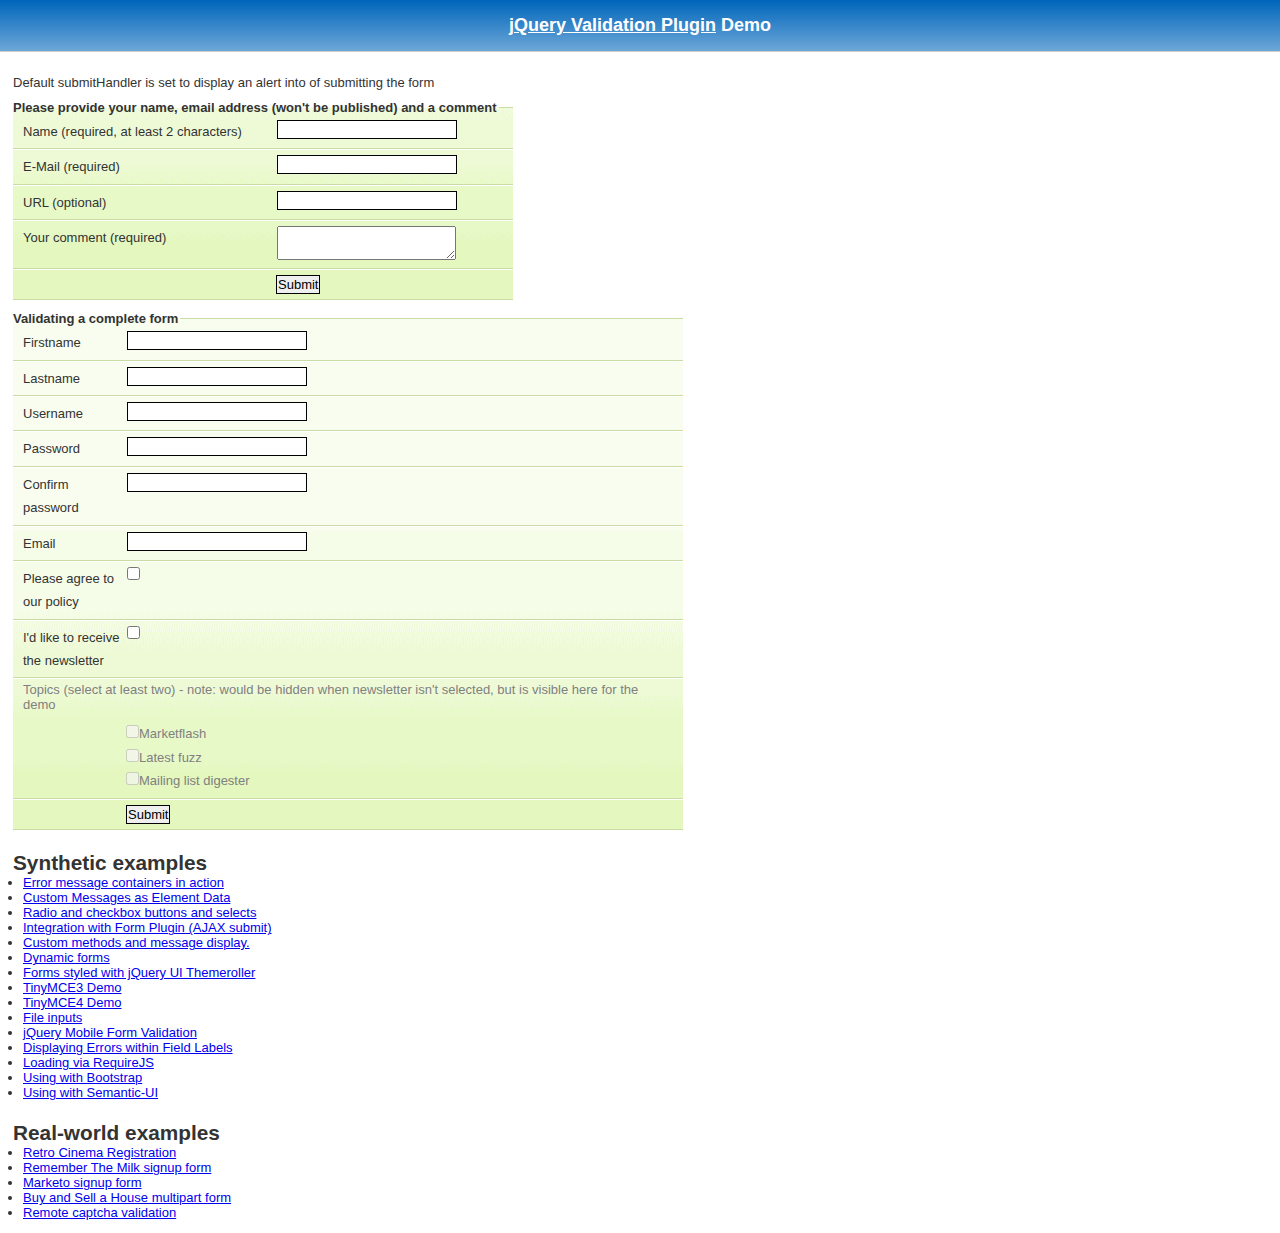
<file: jquery-validation/demo/index.html>
<!DOCTYPE html>
<html lang="en">
<head>
	<meta charset="utf-8">
	<title>jQuery validation plug-in - main demo</title>
	<link rel="stylesheet" href="css/screen.css">
	<script src="../lib/jquery.js"></script>
	<script src="../dist/jquery.validate.js"></script>
	<script>
	$.validator.setDefaults({
		submitHandler: function() {
			alert("submitted!");
		}
	});

	$().ready(function() {
		// validate the comment form when it is submitted
		$("#commentForm").validate();

		// validate signup form on keyup and submit
		$("#signupForm").validate({
			rules: {
				firstname: "required",
				lastname: "required",
				username: {
					required: true,
					minlength: 2
				},
				password: {
					required: true,
					minlength: 5
				},
				confirm_password: {
					required: true,
					minlength: 5,
					equalTo: "#password"
				},
				email: {
					required: true,
					email: true
				},
				topic: {
					required: "#newsletter:checked",
					minlength: 2
				},
				agree: "required"
			},
			messages: {
				firstname: "Please enter your firstname",
				lastname: "Please enter your lastname",
				username: {
					required: "Please enter a username",
					minlength: "Your username must consist of at least 2 characters"
				},
				password: {
					required: "Please provide a password",
					minlength: "Your password must be at least 5 characters long"
				},
				confirm_password: {
					required: "Please provide a password",
					minlength: "Your password must be at least 5 characters long",
					equalTo: "Please enter the same password as above"
				},
				email: "Please enter a valid email address",
				agree: "Please accept our policy",
				topic: "Please select at least 2 topics"
			}
		});

		// propose username by combining first- and lastname
		$("#username").focus(function() {
			var firstname = $("#firstname").val();
			var lastname = $("#lastname").val();
			if (firstname && lastname && !this.value) {
				this.value = firstname + "." + lastname;
			}
		});

		//code to hide topic selection, disable for demo
		var newsletter = $("#newsletter");
		// newsletter topics are optional, hide at first
		var inital = newsletter.is(":checked");
		var topics = $("#newsletter_topics")[inital ? "removeClass" : "addClass"]("gray");
		var topicInputs = topics.find("input").attr("disabled", !inital);
		// show when newsletter is checked
		newsletter.click(function() {
			topics[this.checked ? "removeClass" : "addClass"]("gray");
			topicInputs.attr("disabled", !this.checked);
		});
	});
	</script>
	<style>
	#commentForm {
		width: 500px;
	}
	#commentForm label {
		width: 250px;
	}
	#commentForm label.error, #commentForm input.submit {
		margin-left: 253px;
	}
	#signupForm {
		width: 670px;
	}
	#signupForm label.error {
		margin-left: 10px;
		width: auto;
		display: inline;
	}
	#newsletter_topics label.error {
		display: none;
		margin-left: 103px;
	}
	</style>
</head>
<body>
<h1 id="banner"><a href="https://jqueryvalidation.org/">jQuery Validation Plugin</a> Demo</h1>
<div id="main">
	<p>Default submitHandler is set to display an alert into of submitting the form</p>
	<form class="cmxform" id="commentForm" method="get" action="">
		<fieldset>
			<legend>Please provide your name, email address (won't be published) and a comment</legend>
			<p>
				<label for="cname">Name (required, at least 2 characters)</label>
				<input id="cname" name="name" minlength="2" type="text" required>
			</p>
			<p>
				<label for="cemail">E-Mail (required)</label>
				<input id="cemail" type="email" name="email" required>
			</p>
			<p>
				<label for="curl">URL (optional)</label>
				<input id="curl" type="url" name="url">
			</p>
			<p>
				<label for="ccomment">Your comment (required)</label>
				<textarea id="ccomment" name="comment" required></textarea>
			</p>
			<p>
				<input class="submit" type="submit" value="Submit">
			</p>
		</fieldset>
	</form>
	<form class="cmxform" id="signupForm" method="get" action="">
		<fieldset>
			<legend>Validating a complete form</legend>
			<p>
				<label for="firstname">Firstname</label>
				<input id="firstname" name="firstname" type="text">
			</p>
			<p>
				<label for="lastname">Lastname</label>
				<input id="lastname" name="lastname" type="text">
			</p>
			<p>
				<label for="username">Username</label>
				<input id="username" name="username" type="text">
			</p>
			<p>
				<label for="password">Password</label>
				<input id="password" name="password" type="password">
			</p>
			<p>
				<label for="confirm_password">Confirm password</label>
				<input id="confirm_password" name="confirm_password" type="password">
			</p>
			<p>
				<label for="email">Email</label>
				<input id="email" name="email" type="email">
			</p>
			<p>
				<label for="agree">Please agree to our policy</label>
				<input type="checkbox" class="checkbox" id="agree" name="agree">
			</p>
			<p>
				<label for="newsletter">I'd like to receive the newsletter</label>
				<input type="checkbox" class="checkbox" id="newsletter" name="newsletter">
			</p>
			<fieldset id="newsletter_topics">
				<legend>Topics (select at least two) - note: would be hidden when newsletter isn't selected, but is visible here for the demo</legend>
				<label for="topic_marketflash">
					<input type="checkbox" id="topic_marketflash" value="marketflash" name="topic">Marketflash
				</label>
				<label for="topic_fuzz">
					<input type="checkbox" id="topic_fuzz" value="fuzz" name="topic">Latest fuzz
				</label>
				<label for="topic_digester">
					<input type="checkbox" id="topic_digester" value="digester" name="topic">Mailing list digester
				</label>
				<label for="topic" class="error">Please select at least two topics you'd like to receive.</label>
			</fieldset>
			<p>
				<input class="submit" type="submit" value="Submit">
			</p>
		</fieldset>
	</form>
	<h3>Synthetic examples</h3>
	<ul>
		<li><a href="errorcontainer-demo.html">Error message containers in action</a>
		</li>
		<li><a href="custom-messages-data-demo.html">Custom Messages as Element Data</a>
		</li>
		<li><a href="radio-checkbox-select-demo.html">Radio and checkbox buttons and selects</a>
		</li>
		<li><a href="ajaxSubmit-integration-demo.html">Integration with Form Plugin (AJAX submit)</a>
		</li>
		<li><a href="custom-methods-demo.html">Custom methods and message display.</a>
		</li>
		<li><a href="dynamic-totals.html">Dynamic forms</a>
		</li>
		<li><a href="themerollered.html">Forms styled with jQuery UI Themeroller</a>
		</li>
		<li><a href="tinymce/">TinyMCE3 Demo</a>
		</li>
		<li><a href="tinymce4/">TinyMCE4 Demo</a>
		</li>
		<li><a href="file_input.html">File inputs</a>
		</li>
		<li><a href="jquerymobile.html">jQuery Mobile Form Validation</a>
		</li>
		<li><a href="errors-within-labels.html">Displaying Errors within Field Labels</a>
		</li>
		<li><a href="requirejs/index.html">Loading via RequireJS</a>
		</li>
		<li><a href="bootstrap/index.html">Using with Bootstrap</a>
		</li>
		<li><a href="semantic-ui/index.html">Using with Semantic-UI</a>
		</li>
	</ul>
	<h3>Real-world examples</h3>
	<ul>
		<li><a href="cinema/">Retro Cinema Registration</a></li>
		<li><a href="milk/">Remember The Milk signup form</a></li>
		<li><a href="marketo/">Marketo signup form</a></li>
		<li><a href="multipart/">Buy and Sell a House multipart form</a></li>
		<li><a href="captcha/">Remote captcha validation</a></li>
	</ul>
</div>
</body>
</html>
</file>
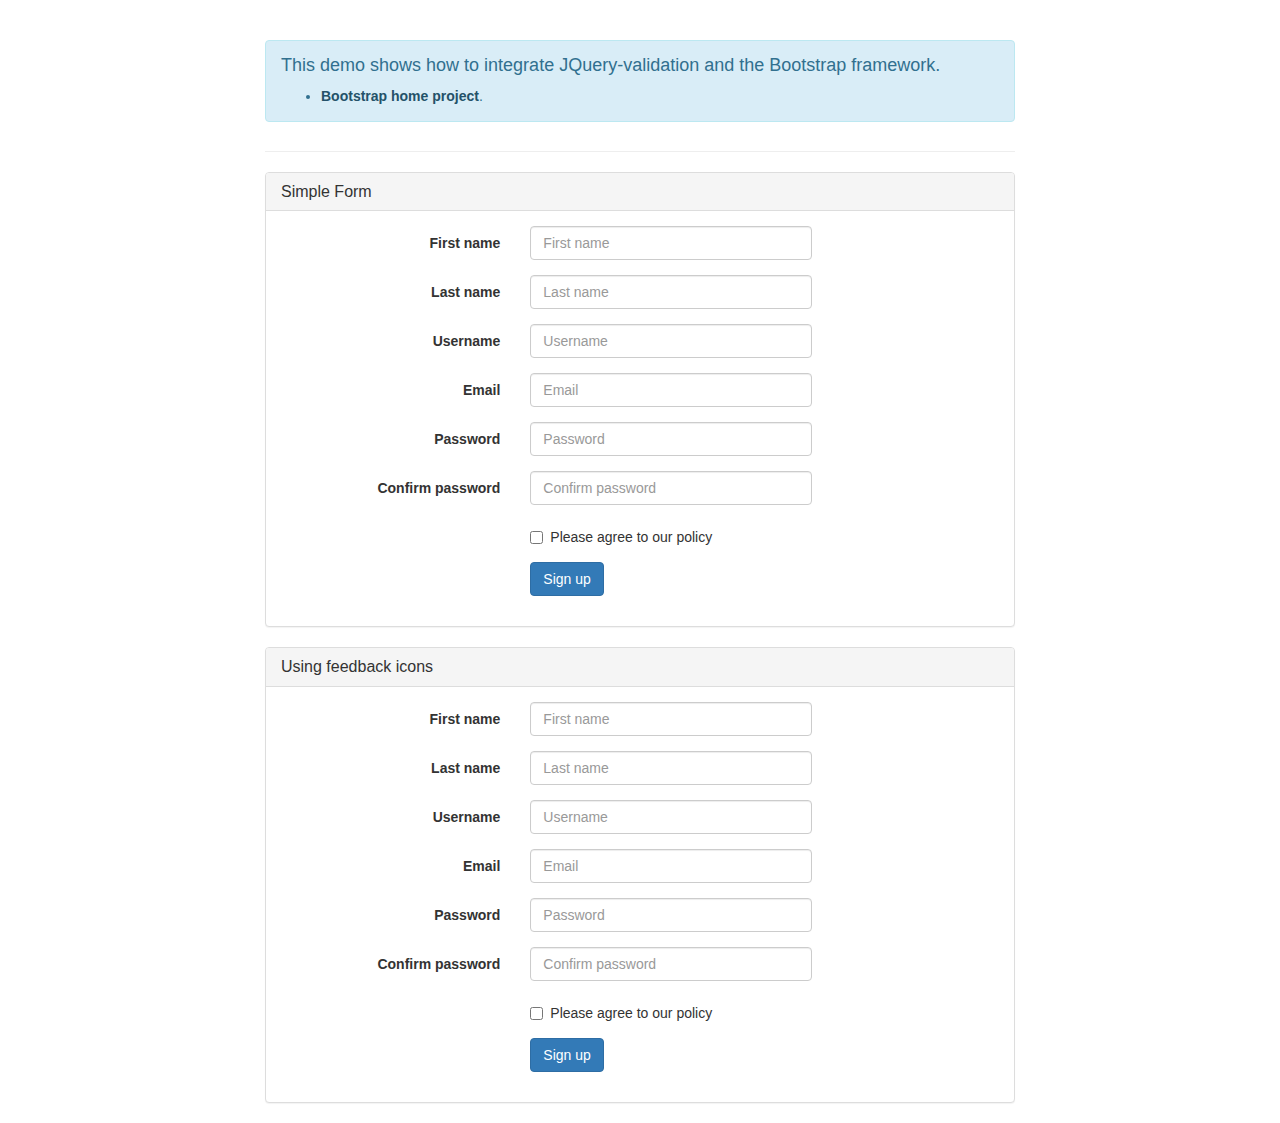
<file: jquery-validation/demo/bootstrap/index.html>
<!DOCTYPE html>
<html>
<head>
	<title>JQuery-validation demo | Bootstrap</title>

	<link rel="stylesheet" href="https://maxcdn.bootstrapcdn.com/bootstrap/3.3.5/css/bootstrap.min.css" />

	<script type="text/javascript" src="../../lib/jquery-1.11.1.js"></script>
	<script type="text/javascript" src="../../dist/jquery.validate.js"></script>
</head>
<body>
	<div class="container">
		<div class="row">
			<div class="col-sm-8 col-sm-offset-2">
				<div class="page-header">
					<div class="alert alert-info" role="alert">
						<h4>This demo shows how to integrate JQuery-validation and the Bootstrap framework.</h4>
						<ul>
							<li><a href="https://getbootstrap.com/" class="alert-link">Bootstrap home project</a>.</li>
						</ul>
					</div>
				</div>

				<div class="panel panel-default">
					<div class="panel-heading">
						<h3 class="panel-title">Simple Form</h3>
					</div>
					<div class="panel-body">
						<form id="signupForm" method="post" class="form-horizontal" action="">
							<div class="form-group">
								<label class="col-sm-4 control-label" for="firstname">First name</label>
								<div class="col-sm-5">
									<input type="text" class="form-control" id="firstname" name="firstname" placeholder="First name" />
								</div>
							</div>

							<div class="form-group">
								<label class="col-sm-4 control-label" for="lastname">Last name</label>
								<div class="col-sm-5">
									<input type="text" class="form-control" id="lastname" name="lastname" placeholder="Last name" />
								</div>
							</div>

							<div class="form-group">
								<label class="col-sm-4 control-label" for="username">Username</label>
								<div class="col-sm-5">
									<input type="text" class="form-control" id="username" name="username" placeholder="Username" />
								</div>
							</div>

							<div class="form-group">
								<label class="col-sm-4 control-label" for="email">Email</label>
								<div class="col-sm-5">
									<input type="text" class="form-control" id="email" name="email" placeholder="Email" />
								</div>
							</div>

							<div class="form-group">
								<label class="col-sm-4 control-label" for="password">Password</label>
								<div class="col-sm-5">
									<input type="password" class="form-control" id="password" name="password" placeholder="Password" />
								</div>
							</div>

							<div class="form-group">
								<label class="col-sm-4 control-label" for="confirm_password">Confirm password</label>
								<div class="col-sm-5">
									<input type="password" class="form-control" id="confirm_password" name="confirm_password" placeholder="Confirm password" />
								</div>
							</div>

							<div class="form-group">
								<div class="col-sm-5 col-sm-offset-4">
									<div class="checkbox">
										<label>
											<input type="checkbox" id="agree" name="agree" value="agree" />Please agree to our policy
										</label>
									</div>
								</div>
							</div>

							<div class="form-group">
								<div class="col-sm-9 col-sm-offset-4">
									<button type="submit" class="btn btn-primary" name="signup" value="Sign up">Sign up</button>
								</div>
							</div>
						</form>
					</div>
				</div>

				<div class="panel panel-default">
					<div class="panel-heading">
						<h3 class="panel-title">Using feedback icons</h3>
					</div>
					<div class="panel-body">
						<form id="signupForm1" method="post" class="form-horizontal" action="">
							<div class="form-group">
								<label class="col-sm-4 control-label" for="firstname1">First name</label>
								<div class="col-sm-5">
									<input type="text" class="form-control" id="firstname1" name="firstname1" placeholder="First name" />
								</div>
							</div>

							<div class="form-group">
								<label class="col-sm-4 control-label" for="lastname1">Last name</label>
								<div class="col-sm-5">
									<input type="text" class="form-control" id="lastname1" name="lastname1" placeholder="Last name" />
								</div>
							</div>

							<div class="form-group">
								<label class="col-sm-4 control-label" for="username1">Username</label>
								<div class="col-sm-5">
									<input type="text" class="form-control" id="username1" name="username1" placeholder="Username" />
								</div>
							</div>

							<div class="form-group">
								<label class="col-sm-4 control-label" for="email1">Email</label>
								<div class="col-sm-5">
									<input type="text" class="form-control" id="email1" name="email1" placeholder="Email" />
								</div>
							</div>

							<div class="form-group">
								<label class="col-sm-4 control-label" for="password1">Password</label>
								<div class="col-sm-5">
									<input type="password" class="form-control" id="password1" name="password1" placeholder="Password" />
								</div>
							</div>

							<div class="form-group">
								<label class="col-sm-4 control-label" for="confirm_password1">Confirm password</label>
								<div class="col-sm-5">
									<input type="password" class="form-control" id="confirm_password1" name="confirm_password1" placeholder="Confirm password" />
								</div>
							</div>

							<div class="form-group">
								<div class="col-sm-5 col-sm-offset-4">
									<div class="checkbox">
										<label>
											<input type="checkbox" id="agree1" name="agree1" value="agree" />Please agree to our policy
										</label>
									</div>
								</div>
							</div>

							<div class="form-group">
								<div class="col-sm-9 col-sm-offset-4">
									<button type="submit" class="btn btn-primary" name="signup1" value="Sign up">Sign up</button>
								</div>
							</div>
						</form>
					</div>
				</div>
			</div>
		</div>
	</div>
	<script type="text/javascript">
		$.validator.setDefaults( {
			submitHandler: function () {
				alert( "submitted!" );
			}
		} );

		$( document ).ready( function () {
			$( "#signupForm" ).validate( {
				rules: {
					firstname: "required",
					lastname: "required",
					username: {
						required: true,
						minlength: 2
					},
					password: {
						required: true,
						minlength: 5
					},
					confirm_password: {
						required: true,
						minlength: 5,
						equalTo: "#password"
					},
					email: {
						required: true,
						email: true
					},
					agree: "required"
				},
				messages: {
					firstname: "Please enter your firstname",
					lastname: "Please enter your lastname",
					username: {
						required: "Please enter a username",
						minlength: "Your username must consist of at least 2 characters"
					},
					password: {
						required: "Please provide a password",
						minlength: "Your password must be at least 5 characters long"
					},
					confirm_password: {
						required: "Please provide a password",
						minlength: "Your password must be at least 5 characters long",
						equalTo: "Please enter the same password as above"
					},
					email: "Please enter a valid email address",
					agree: "Please accept our policy"
				},
				errorElement: "em",
				errorPlacement: function ( error, element ) {
					// Add the `help-block` class to the error element
					error.addClass( "help-block" );

					if ( element.prop( "type" ) === "checkbox" ) {
						error.insertAfter( element.parent( "label" ) );
					} else {
						error.insertAfter( element );
					}
				},
				highlight: function ( element, errorClass, validClass ) {
					$( element ).parents( ".col-sm-5" ).addClass( "has-error" ).removeClass( "has-success" );
				},
				unhighlight: function (element, errorClass, validClass) {
					$( element ).parents( ".col-sm-5" ).addClass( "has-success" ).removeClass( "has-error" );
				}
			} );

			$( "#signupForm1" ).validate( {
				rules: {
					firstname1: "required",
					lastname1: "required",
					username1: {
						required: true,
						minlength: 2
					},
					password1: {
						required: true,
						minlength: 5
					},
					confirm_password1: {
						required: true,
						minlength: 5,
						equalTo: "#password1"
					},
					email1: {
						required: true,
						email: true
					},
					agree1: "required"
				},
				messages: {
					firstname1: "Please enter your firstname",
					lastname1: "Please enter your lastname",
					username1: {
						required: "Please enter a username",
						minlength: "Your username must consist of at least 2 characters"
					},
					password1: {
						required: "Please provide a password",
						minlength: "Your password must be at least 5 characters long"
					},
					confirm_password1: {
						required: "Please provide a password",
						minlength: "Your password must be at least 5 characters long",
						equalTo: "Please enter the same password as above"
					},
					email1: "Please enter a valid email address",
					agree1: "Please accept our policy"
				},
				errorElement: "em",
				errorPlacement: function ( error, element ) {
					// Add the `help-block` class to the error element
					error.addClass( "help-block" );

					// Add `has-feedback` class to the parent div.form-group
					// in order to add icons to inputs
					element.parents( ".col-sm-5" ).addClass( "has-feedback" );

					if ( element.prop( "type" ) === "checkbox" ) {
						error.insertAfter( element.parent( "label" ) );
					} else {
						error.insertAfter( element );
					}

					// Add the span element, if doesn't exists, and apply the icon classes to it.
					if ( !element.next( "span" )[ 0 ] ) {
						$( "<span class='glyphicon glyphicon-remove form-control-feedback'></span>" ).insertAfter( element );
					}
				},
				success: function ( label, element ) {
					// Add the span element, if doesn't exists, and apply the icon classes to it.
					if ( !$( element ).next( "span" )[ 0 ] ) {
						$( "<span class='glyphicon glyphicon-ok form-control-feedback'></span>" ).insertAfter( $( element ) );
					}
				},
				highlight: function ( element, errorClass, validClass ) {
					$( element ).parents( ".col-sm-5" ).addClass( "has-error" ).removeClass( "has-success" );
					$( element ).next( "span" ).addClass( "glyphicon-remove" ).removeClass( "glyphicon-ok" );
				},
				unhighlight: function ( element, errorClass, validClass ) {
					$( element ).parents( ".col-sm-5" ).addClass( "has-success" ).removeClass( "has-error" );
					$( element ).next( "span" ).addClass( "glyphicon-ok" ).removeClass( "glyphicon-remove" );
				}
			} );
		} );
	</script>
</body>
</html>
</file>
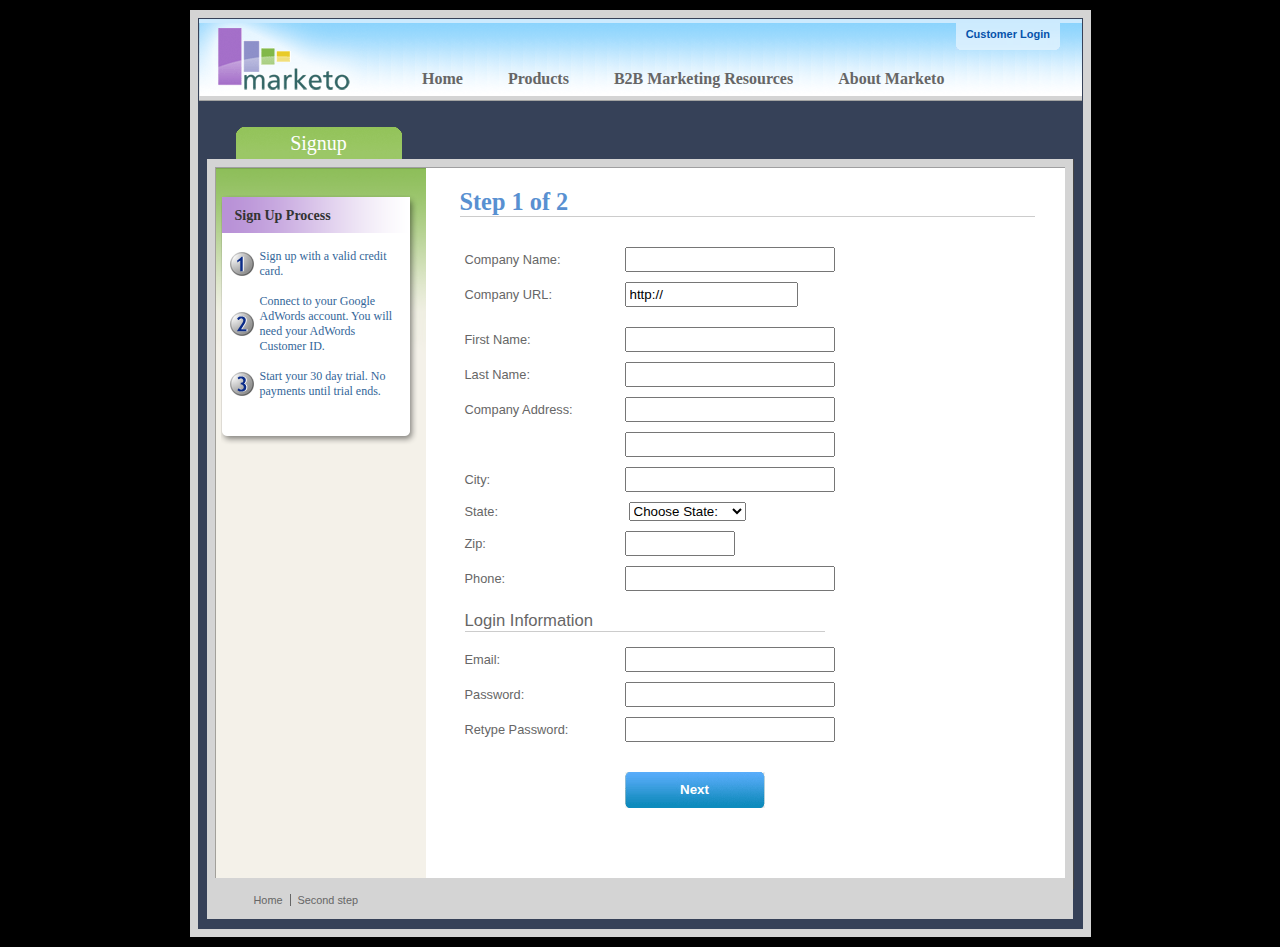
<file: jquery-validation/demo/marketo/index.html>
<!DOCTYPE html>
<html lang="en">
<head>
	<meta charset="utf-8">
	<title>Subscription Signup | Marketo</title>
	<script src="../../lib/jquery.js"></script>
	<script src="../../lib/jquery.mockjax.js"></script>
	<script src="../../dist/jquery.validate.js"></script>
	<script src="jquery.maskedinput.js"></script>
	<script src="mktSignup.js"></script>
	<link rel="stylesheet" href="stylesheet.css">
</head>
<body>
<!-- start page wrapper -->
<div id="letterbox">
	<!-- start header container -->
	<div id="header-background">
		<div class="nav-global-container">
			<div class="login">
				<a href="#">
					<span></span>Customer Login</a>
			</div>
			<div class="logo">
				<a href="#">
					<img src="images/logo_marketo.gif" width="168" height="73" alt="Marketo">
				</a>
			</div>
			<div class="nav-global">
				<ul>
					<li>
						<a href="#" class="nav-g01">
							<span></span>Home</a>
					</li>
					<li>
						<a href="#" class="nav-g02">
							<span></span>Products</a>
					</li>
					<li>
						<a href="#" class="nav-g04">
							<span></span>B2B Marketing Resources</a>
					</li>
					<li>
						<a href="#" class="nav-g05">
							<span></span>About Marketo</a>
					</li>
				</ul>
			</div>
		</div>
	</div>
	<!-- end header container -->
	<div class="line-grey-tier"></div>
	<!-- start page container 2 div-->
	<div id="page-container" class="resize">
		<div id="page-content-inner" class="resize">
			<!-- start col-main -->
			<div id="col-main" class="resize" style="">
				<!-- start main content -->
				<div class="main-content resize">
					<div class="action-container" style="display:none;"></div>
					<h1>Step 1 of 2</h1>
					<p>
					</p>
					<br clear="all">
					<div>
						<form id="profileForm" type="actionForm" action="step2.htm" method="get">
							<div class="error" style="display:none;">
								<img src="images/warning.gif" alt="Warning!" width="24" height="24" style="float:left; margin: -5px 10px 0px 0px;">
								<span></span>.
								<br clear="all">
							</div>
							<table cellpadding="0" cellspacing="0" border="0">
								<tr>
									<td class="label">
										<label for="co_name">Company Name:</label>
									</td>
									<td class="field">
										<input id="co_name" class="required" maxlength="40" name="co_name" size="20" type="text" tabindex="1" value="">
									</td>
								</tr>
								<tr>
									<td class="label">
										<label for="co_url">Company URL:</label>
									</td>
									<td class="field">
										<input id="co_url" class="required defaultInvalid url" maxlength="40" name="co_url" style="width:163px" type="text" tabindex="2" value="http://">
									</td>
								</tr>
								<tr>
									<td>
									<td>
								</tr>
								<tr>
									<td class="label">
										<label for="first_name">First Name:</label>
									</td>
									<td class="field">
										<input id="first_name" class="required" maxlength="40" name="first_name" size="20" type="text" tabindex="3" value="">
									</td>
								</tr>
								<tr>
									<td class="label">
										<label for="last_name">Last Name:</label>
									</td>
									<td class="field">
										<input id="last_name" class="required" maxlength="40" name="last_name" size="20" type="text" tabindex="4" value="">
									</td>
								</tr>
								<tr>
									<td class="label">
										<label for="address1">Company Address:</label>
									</td>
									<td class="field">
										<input maxlength="40" class="required" name="address1" size="20" type="text" tabindex="5" value="">
									</td>
								</tr>
								<tr>
									<td class="label"></td>
									<td class="field">
										<input maxlength="40" name="address2" size="20" type="text" tabindex="6" value="">
									</td>
								</tr>
								<tr>
									<td class="label">
										<label for="city">City:</label>
									</td>
									<td class="field">
										<input maxlength="40" class="required" name="city" size="20" type="text" tabindex="7" value="">
									</td>
								</tr>
								<tr>
									<td class="label">
										<label for="state">State:</label>
									</td>
									<td class="field">
										<select id="state" class="required" name="state" style="margin-left: 4px;" tabindex="8">
											<option value="">Choose State:</option>
											<option value="AL">Alabama</option>
											<option value="AK">Alaska</option>
											<option value="AZ">Arizona</option>
											<option value="AR">Arkansas</option>
											<option value="CA">California</option>
											<option value="CO">Colorado</option>
											<option value="CT">Connecticut</option>
											<option value="DE">Delaware</option>
											<option value="FL">Florida</option>
											<option value="GA">Georgia</option>
											<option value="HI">Hawaii</option>
											<option value="ID">Idaho</option>
											<option value="IL">Illinois</option>
											<option value="IN">Indiana</option>
											<option value="IA">Iowa</option>
											<option value="KS">Kansas</option>
											<option value="KY">Kentucky</option>
											<option value="LA">Louisiana</option>
											<option value="ME">Maine</option>
											<option value="MD">Maryland</option>
											<option value="MA">Massachusetts</option>
											<option value="MI">Michigan</option>
											<option value="MN">Minnesota</option>
											<option value="MS">Mississippi</option>
											<option value="MO">Missouri</option>
											<option value="MT">Montana</option>
											<option value="NE">Nebraska</option>
											<option value="NV">Nevada</option>
											<option value="NH">New Hampshire</option>
											<option value="NJ">New Jersey</option>
											<option value="NM">New Mexico</option>
											<option value="NY">New York</option>
											<option value="NC">North Carolina</option>
											<option value="ND">North Dakota</option>
											<option value="OH">Ohio</option>
											<option value="OK">Oklahoma</option>
											<option value="OR">Oregon</option>
											<option value="PA">Pennsylvania</option>
											<option value="RI">Rhode Island</option>
											<option value="SC">South Carolina</option>
											<option value="SD">South Dakota</option>
											<option value="TN">Tennessee</option>
											<option value="TX">Texas</option>
											<option value="UT">Utah</option>
											<option value="VT">Vermont</option>
											<option value="VA">Virginia</option>
											<option value="WA">Washington</option>
											<option value="WV">West Virginia</option>
											<option value="WI">Wisconsin</option>
											<option value="WY">Wyoming</option>
										</select>
									</td>
								</tr>
								<tr>
									<td class="label">
										<label for="zip">Zip:</label>
									</td>
									<td class="field">
										<input maxlength="10" name="zip" style="width: 100px" type="text" class="required zipcode" tabindex="9" value="">
									</td>
								</tr>
								<tr>
									<td class="label">
										<label for="phone">Phone:</label>
									</td>
									<td class="field">
										<input id="phone" maxlength="14" name="phone" type="text" class="required phone" tabindex="10" value="">
									</td>
								</tr>
								<tr>
									<td colspan="2">
										<h2 style="border-bottom: 1px solid #CCCCCC;">Login Information</h2>
									</td>
								</tr>
								<tr>
									<td class="label">
										<label for="email">Email:</label>
									</td>
									<td class="field">
										<input id="email" class="required email" remote="emails.action" maxlength="40" name="email" size="20" type="text" tabindex="11" value="">
									</td>
								</tr>
								<tr>
									<td class="label">
										<label for="password1">Password:</label>
									</td>
									<td class="field">
										<input id="password1" class="required password" maxlength="40" name="password1" size="20" type="password" tabindex="12" value="">
									</td>
								</tr>
								<tr>
									<td class="label">
										<label for="password2">Retype Password:</label>
									</td>
									<td class="field">
										<input id="password2" class="required" equalTo="#password1" maxlength="40" name="password2" size="20" type="password" tabindex="13" value="">
										<div class="formError"></div>
									</td>
								</tr>
								<tr>
									<td></td>
									<td>
										<div class="buttonSubmit">
											<span></span>
											<input class="formButton" type="submit" value="Next" style="width: 140px" tabindex="14">
										</div>
									</td>
								</tr>
							</table>
							<br>
							<br>
						</form>
						<br clear="all">
					</div>
				</div>
				<!-- end main content -->
				<br>
			</div>
			<!-- end col-main -->
			<!-- start left col -->
			<div id="col-left" class="nav-left-back empty resize" style="position: absolute; min-height: 450px;">
				<div class="col-left-header-tab" style="position: absolute;">Signup</div>
				<div class="nav-left"></div>
				<div class="left-nav-callout png" style="top: 15px; margin-bottom: 100px;">
					<img src="images/left-nav-callout-long.png" class="png" alt="">
					<h6>Sign Up Process</h6>
					<a style="background-image: url(images/step1-24.gif); font-weight: normal; text-decoration: none; cursor: default;">Sign up with a valid credit card.</a>
					<a style="background-image: url(images/step2-24.gif); font-weight: normal; text-decoration: none; cursor: default;">Connect to your Google AdWords account.  You will need your AdWords Customer ID.</a>
					<a style="background-image: url(images/step3-24.gif); font-weight: normal; text-decoration: none; cursor: default;">Start your 30 day trial.  No payments until trial ends.</a>
				</div>
				<div class="footerAddress">
					<b>Marketo Inc.</b>
					<br>1710 S. Amphlett Blvd.
					<br>San Mateo, CA 94402 USA
					<br>
				</div>
				<br clear="all">
			</div>
			<!-- end left col -->
		</div>
	</div>
	<!-- end page container 2 divs-->
	<div id="footer-container" align="center">
		<div class="footer">
			<ul>
				<li><a href="..">Home</a>
				</li>
				<li class="line-off"><a href="step2.htm">Second step</a>
				</li>
			</ul>
		</div>
	</div>
	<!-- end page wrapper -->
</div>
</body>
</html>
</file>
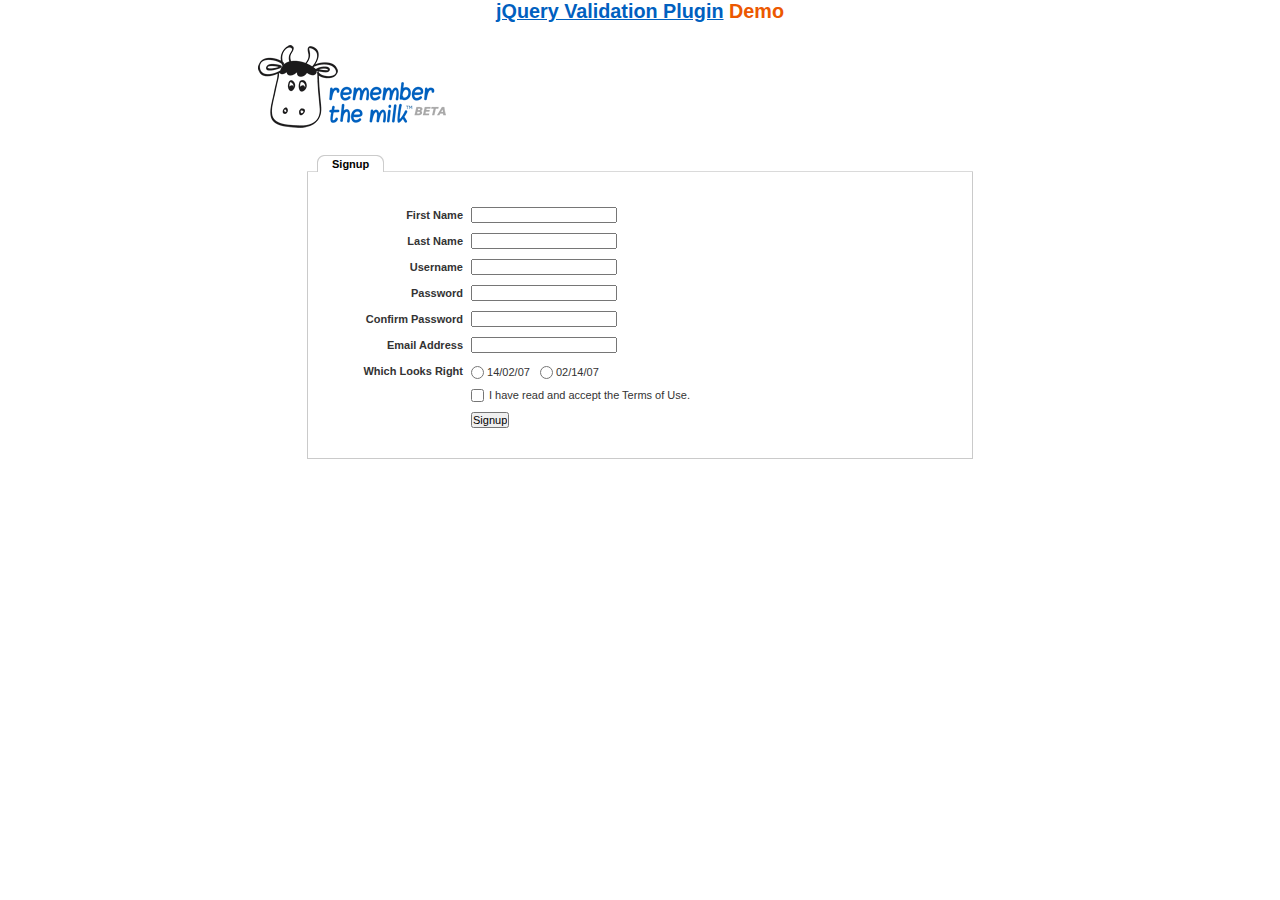
<file: jquery-validation/demo/milk/index.html>
<!DOCTYPE html>
<html lang="en">
<head>
	<meta charset="utf-8">
	<title>Remember The Milk signup form - jQuery Validate plugin demo - with friendly permission from the RTM team</title>
	<link rel="stylesheet" href="milk.css">
	<script src="../../lib/jquery.js"></script>
	<script src="../../lib/jquery.mockjax.js"></script>
	<script src="../../dist/jquery.validate.js"></script>
	<script>
	$(document).ready(function() {
		$.mockjax({
			url: "emails.action",
			response: function(settings) {
				var email = settings.data.email,
					emails = ["glen@marketo.com", "george@bush.gov", "me@god.com", "aboutface@cooper.com", "steam@valve.com", "bill@gates.com"];
				this.responseText = "true";
				if ($.inArray(email, emails) !== -1) {
					this.responseText = "false";
				}
			},
			responseTime: 500
		});

		$.mockjax({
			url: "users.action",
			response: function(settings) {
				var user = settings.data.username,
					users = ["asdf", "Peter", "Peter2", "George"];
				this.responseText = "true";
				if ($.inArray(user, users) !== -1) {
					this.responseText = "false";
				}
			},
			responseTime: 500
		});

		// validate signup form on keyup and submit
		var validator = $("#signupform").validate({
			rules: {
				firstname: "required",
				lastname: "required",
				username: {
					required: true,
					minlength: 2,
					remote: "users.action"
				},
				password: {
					required: true,
					minlength: 5
				},
				password_confirm: {
					required: true,
					minlength: 5,
					equalTo: "#password"
				},
				email: {
					required: true,
					email: true,
					remote: "emails.action"
				},
				dateformat: "required",
				terms: "required"
			},
			messages: {
				firstname: "Enter your firstname",
				lastname: "Enter your lastname",
				username: {
					required: "Enter a username",
					minlength: jQuery.validator.format("Enter at least {0} characters"),
					remote: jQuery.validator.format("{0} is already in use")
				},
				password: {
					required: "Provide a password",
					minlength: jQuery.validator.format("Enter at least {0} characters")
				},
				password_confirm: {
					required: "Repeat your password",
					minlength: jQuery.validator.format("Enter at least {0} characters"),
					equalTo: "Enter the same password as above"
				},
				email: {
					required: "Please enter a valid email address",
					minlength: "Please enter a valid email address",
					remote: jQuery.validator.format("{0} is already in use")
				},
				dateformat: "Choose your preferred dateformat",
				terms: " "
			},
			// the errorPlacement has to take the table layout into account
			errorPlacement: function(error, element) {
				if (element.is(":radio"))
					error.appendTo(element.parent().next().next());
				else if (element.is(":checkbox"))
					error.appendTo(element.next());
				else
					error.appendTo(element.parent().next());
			},
			// specifying a submitHandler prevents the default submit, good for the demo
			submitHandler: function() {
				alert("submitted!");
			},
			// set this class to error-labels to indicate valid fields
			success: function(label) {
				// set &nbsp; as text for IE
				label.html("&nbsp;").addClass("checked");
			},
			highlight: function(element, errorClass) {
				$(element).parent().next().find("." + errorClass).removeClass("checked");
			}
		});

		// propose username by combining first- and lastname
		$("#username").focus(function() {
			var firstname = $("#firstname").val();
			var lastname = $("#lastname").val();
			if (firstname && lastname && !this.value) {
				this.value = (firstname + "." + lastname).toLowerCase();
			}
		});
	});
	</script>
</head>
<body>
<h1 id="banner"><a href="https://jqueryvalidation.org/">jQuery Validation Plugin</a> Demo</h1>
<div id="main">
	<div id="content">
		<div id="header">
			<div id="headerlogo">
				<img src="milk.png" alt="Remember The Milk">
			</div>
		</div>
		<div style="clear: both;">
			<div></div>
		</div>
		<div class="content">
			<div id="signupbox">
				<div id="signuptab">
					<ul>
						<li id="signupcurrent"><a href=" ">Signup</a>
						</li>
					</ul>
				</div>
				<div id="signupwrap">
					<form id="signupform" autocomplete="off" method="get" action="">
						<table>
							<tr>
								<td class="label">
									<label id="lfirstname" for="firstname">First Name</label>
								</td>
								<td class="field">
									<input id="firstname" name="firstname" type="text" value="" maxlength="100">
								</td>
								<td class="status"></td>
							</tr>
							<tr>
								<td class="label">
									<label id="llastname" for="lastname">Last Name</label>
								</td>
								<td class="field">
									<input id="lastname" name="lastname" type="text" value="" maxlength="100">
								</td>
								<td class="status"></td>
							</tr>
							<tr>
								<td class="label">
									<label id="lusername" for="username">Username</label>
								</td>
								<td class="field">
									<input id="username" name="username" type="text" value="" maxlength="50">
								</td>
								<td class="status"></td>
							</tr>
							<tr>
								<td class="label">
									<label id="lpassword" for="password">Password</label>
								</td>
								<td class="field">
									<input id="password" name="password" type="password" maxlength="50" value="">
								</td>
								<td class="status"></td>
							</tr>
							<tr>
								<td class="label">
									<label id="lpassword_confirm" for="password_confirm">Confirm Password</label>
								</td>
								<td class="field">
									<input id="password_confirm" name="password_confirm" type="password" maxlength="50" value="">
								</td>
								<td class="status"></td>
							</tr>
							<tr>
								<td class="label">
									<label id="lemail" for="email">Email Address</label>
								</td>
								<td class="field">
									<input id="email" name="email" type="text" value="" maxlength="150">
								</td>
								<td class="status"></td>
							</tr>
							<tr>
								<td class="label">
									<label>Which Looks Right</label>
								</td>
								<td class="field" colspan="2" style="vertical-align: top; padding-top: 2px;">
									<table>
										<tbody>
											<tr>
												<td style="padding-right: 5px;">
													<input id="dateformat_eu" name="dateformat" type="radio" value="0">
													<label id="ldateformat_eu" for="dateformat_eu">14/02/07</label>
												</td>
												<td style="padding-left: 5px;">
													<input id="dateformat_am" name="dateformat" type="radio" value="1">
													<label id="ldateformat_am" for="dateformat_am">02/14/07</label>
												</td>
												<td>
												</td>
											</tr>
										</tbody>
									</table>
								</td>
							</tr>
							<tr>
								<td class="label">&nbsp;</td>
								<td class="field" colspan="2">
									<div id="termswrap">
										<input id="terms" type="checkbox" name="terms">
										<label id="lterms" for="terms">I have read and accept the Terms of Use.</label>
									</div>
									<!-- /termswrap -->
								</td>
							</tr>
							<tr>
								<td class="label">
									<label id="lsignupsubmit" for="signupsubmit">Signup</label>
								</td>
								<td class="field" colspan="2">
									<input id="signupsubmit" name="signup" type="submit" value="Signup">
								</td>
							</tr>
						</table>
					</form>
				</div>
			</div>
		</div>
	</div>
</div>
</body>
</html>
</file>
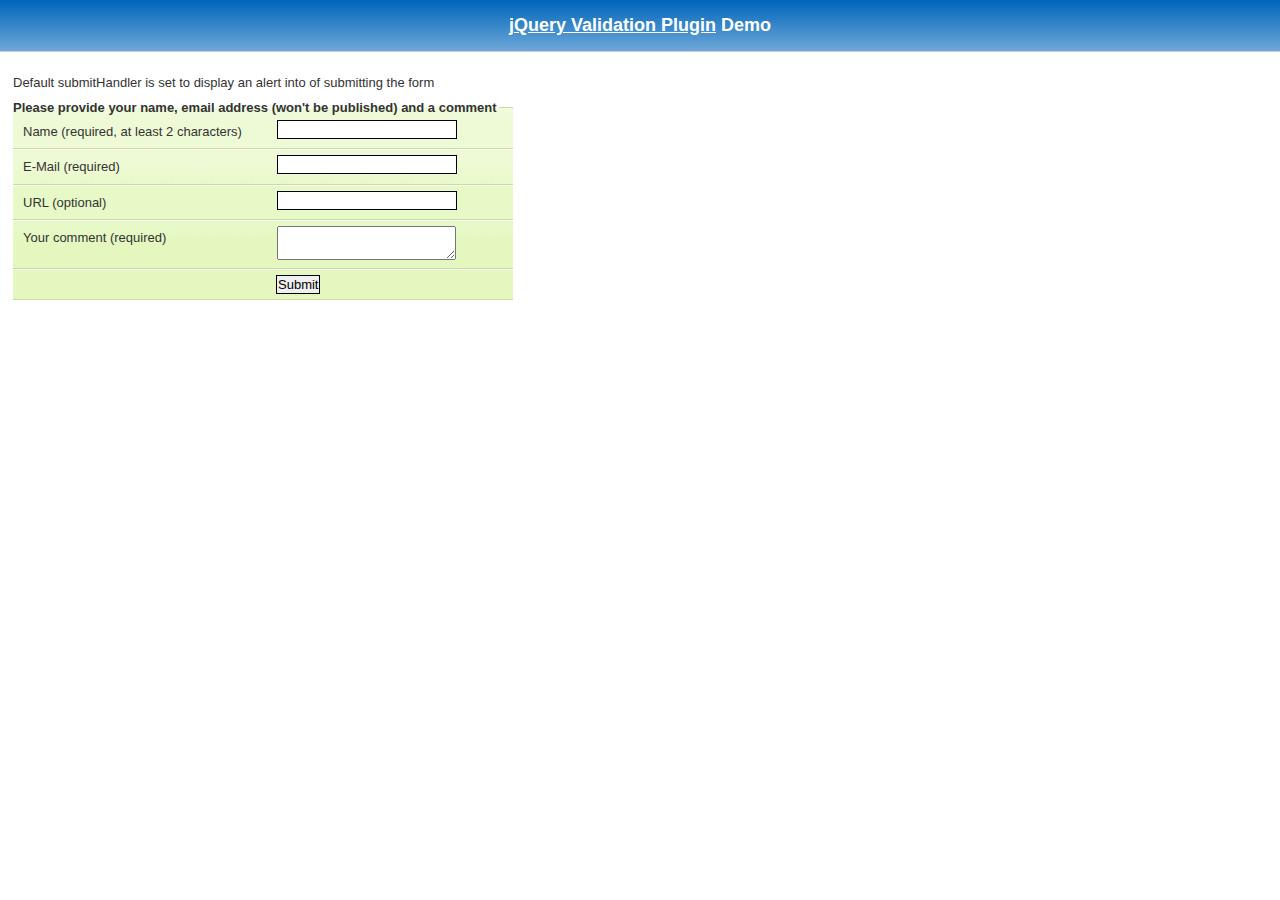
<file: jquery-validation/demo/requirejs/index.html>
<!DOCTYPE html>
<html lang="en">
	<head>
		<meta charset="utf-8">
		<title>jQuery validation plug-in - requirejs demo</title>

		<link rel="stylesheet" href="../css/screen.css">

		<style type="text/css">
			#commentForm { width: 500px; }
			#commentForm label { width: 250px; }
			#commentForm label.error, #commentForm input.submit { margin-left: 253px; }
		</style>
</head>
<body>

	<h1 id="banner"><a href="https://jqueryvalidation.org/">jQuery Validation Plugin</a> Demo</h1>
	<div id="main">

		<p>Default submitHandler is set to display an alert into of submitting the form</p>
		<form class="cmxform" id="commentForm" method="get" action="">
			<fieldset>
				<legend>Please provide your name, email address (won't be published) and a comment</legend>
				<p>
					<label for="cname">Name (required, at least 2 characters)</label>
					<input id="cname" name="name" minlength="2" type="text" required>
				</p>
				<p>
					<label for="cemail">E-Mail (required)</label>
					<input id="cemail" type="email" name="email" required>
				</p>
				<p>
					<label for="curl">URL (optional)</label>
					<input id="curl" type="url" name="url">
				</p>
				<p>
					<label for="ccomment">Your comment (required)</label>
					<textarea id="ccomment" name="comment" required></textarea>
				</p>
				<p>
					<input class="submit" type="submit" value="Submit">
				</p>
			</fieldset>
		</form>

		<script>
		var require = {
			paths: {
				"jquery": "../../lib/jquery-3.1.1"
			}
		};
		</script>
		<script src="../../lib/require.js" data-main="app.js"></script>
	</div>
</body>
</html>
</file>
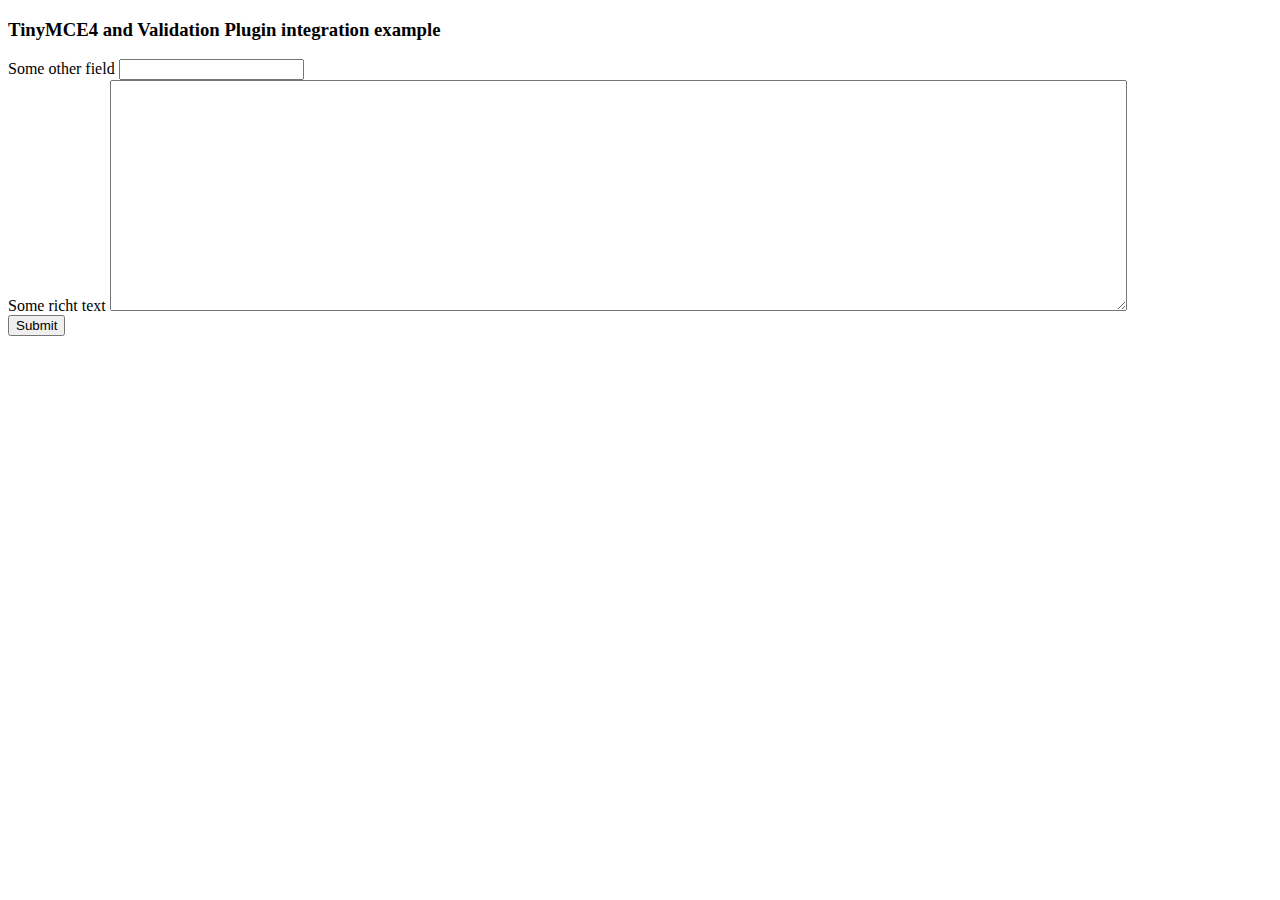
<file: jquery-validation/demo/tinymce4/index.html>
<!doctype html>
<html lang="en">
<head>
	<meta charset="utf-8">
	<title>jQuery Validation plugin: integration with TinyMCE</title>
	<script src="../../lib/jquery.js"></script>
	<script src="../../dist/jquery.validate.js"></script>
	<script src="//tinymce.cachefly.net/4.1/tinymce.min.js"></script>
	<script>
	tinymce.init({
		mode: "textareas",

		setup: function(editor) {
			editor.on('change', function(e) {
				tinymce.triggerSave();
				$("#" + editor.id).valid();
			});
		}

	});
	$(function() {
		var validator = $("#myform").submit(function() {
			// update underlying textarea before submit validation
			tinyMCE.triggerSave();
		}).validate({
			ignore: "",
			rules: {
				title: "required",
				content: "required"
			},
			errorPlacement: function(label, element) {
				// position error label after generated textarea
				if (element.is("textarea")) {
					label.insertAfter(element.next());
				} else {
					label.insertAfter(element)
				}
			}
		});
		validator.focusInvalid = function() {
			// put focus on tinymce on submit validation
			if (this.settings.focusInvalid) {
				try {
					var toFocus = $(this.findLastActive() || this.errorList.length && this.errorList[0].element || []);
					if (toFocus.is("textarea")) {
						tinyMCE.get(toFocus.attr("id")).focus();
					} else {
						toFocus.filter(":visible").focus();
					}
				} catch (e) {
					// ignore IE throwing errors when focusing hidden elements
				}
			}
		}
	})
	</script>
	<!-- /TinyMCE -->
</head>
<body>
<form id="myform" action="">
	<h3>TinyMCE4 and Validation Plugin integration example</h3>
	<label>Some other field</label>
	<input name="title">
	<br>
	<label>Some richt text</label>
	<textarea id="content" name="content" rows="15" cols="80" style="width: 80%"></textarea>
	<br>
	<input type="submit" name="save" value="Submit">
</form>
</body>
</html>
</file>
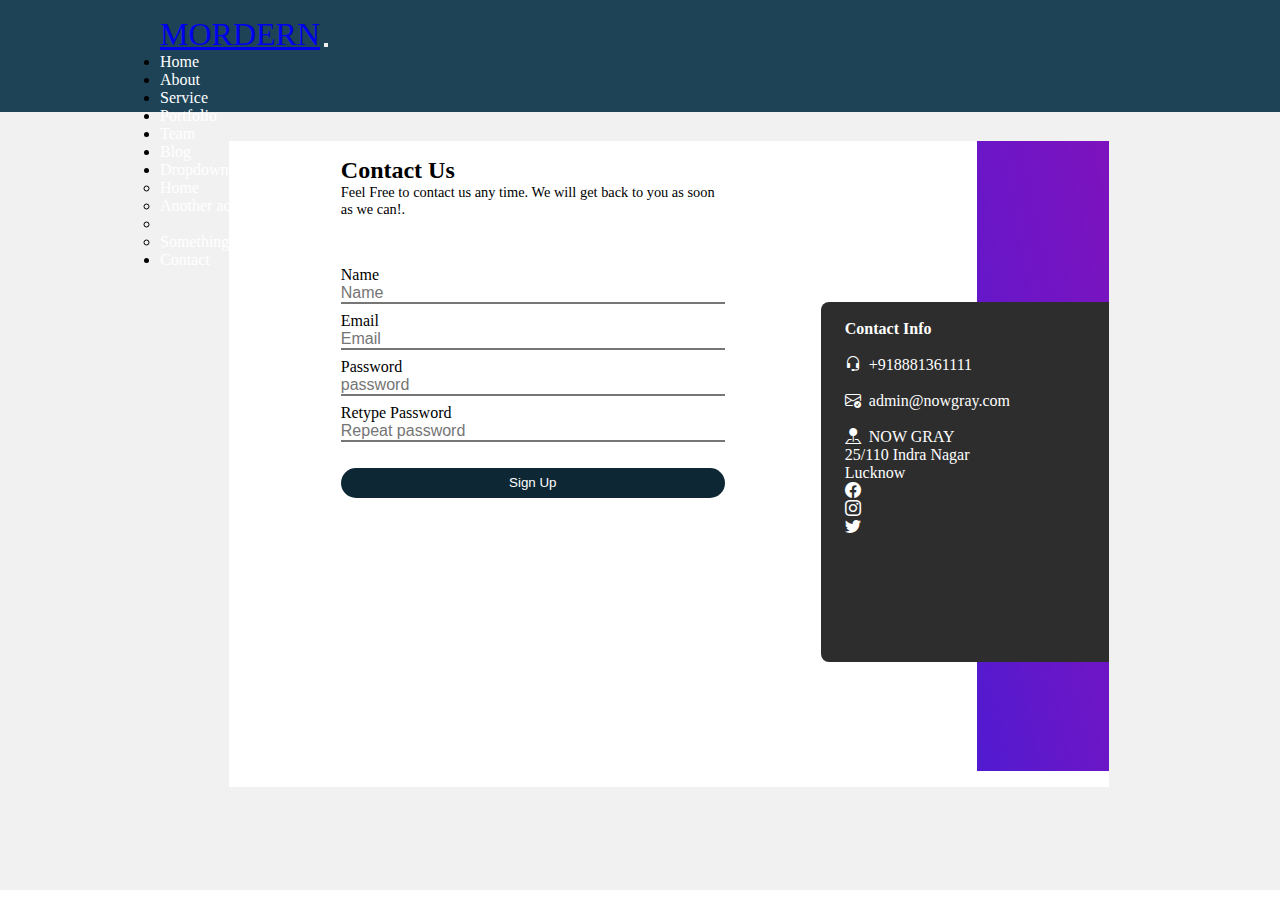
<file: contact.html>
<!doctype html>
<html lang="en">

<head>
    <!-- Required meta tags -->
    <meta charset="utf-8">
    <meta name="viewport" content="width=device-width, initial-scale=1">

    <!-- Bootstrap CSS -->
    <link href="https://cdn.jsdelivr.net/npm/bootstrap@5.1.3/dist/css/bootstrap.min.css" rel="stylesheet"
        integrity="sha384-1BmE4kWBq78iYhFldvKuhfTAU6auU8tT94WrHftjDbrCEXSU1oBoqyl2QvZ6jIW3" crossorigin="anonymous">

    <!-- Custom Css -->
    <link rel="stylesheet" href="./CSS/Style.css">

    <!-- Animation -->
    <link rel="stylesheet" href="https://cdnjs.cloudflare.com/ajax/libs/animate.css/4.1.1/animate.min.css" />
    <link rel="stylesheet" href="https://unpkg.com/aos@next/dist/aos.css" />

    <!-- Bootstrap-Icon -->
    <link rel="stylesheet" href="https://cdn.jsdelivr.net/npm/bootstrap-icons@1.8.1/font/bootstrap-icons.css">

    <title>Mordern</title>
</head>

<body>
    <!-- Navigation Start -->
    <nav class="navbar navbar-expand-lg navbar-dark" id="Navigation" style="background-color: #1E4356;">
        <div class="container-fluid">
            <a class="navbar-brand" href="#">Mordern</a>
            <button class="navbar-toggler" type="button" data-bs-toggle="collapse"
                data-bs-target="#navbarSupportedContent" aria-controls="navbarSupportedContent" aria-expanded="false"
                aria-label="Toggle navigation">
                <span class="navbar-toggler-icon"></span>
            </button>
            <div class="collapse navbar-collapse" id="navbarSupportedContent">
                <ul class="navbar-nav ms-auto mb-2 mb-lg-0">
                    <li class="nav-item">
                        <a class="nav-link active" aria-current="page" href="index.html">Home</a>
                    </li>
                    <li class="nav-item">
                        <a class="nav-link" href="about.html">About</a>
                    </li>
                    <li class="nav-item">
                        <a class="nav-link" href="service.html">Service</a>
                    </li>
                    <li class="nav-item">
                        <a class="nav-link" href="#">Portfolio</a>
                    </li>
                    <li class="nav-item">
                        <a class="nav-link" href="#">Team</a>
                    </li>
                    <li class="nav-item">
                        <a class="nav-link" href="#">Blog</a>
                    </li>
                    <li class="nav-item dropdown">
                        <a class="nav-link dropdown-toggle" href="#" id="navbarDropdown" role="button"
                            data-bs-toggle="dropdown" aria-expanded="false">
                            Dropdown
                        </a>
                        <ul class="dropdown-menu" aria-labelledby="navbarDropdown">
                            <li><a class="dropdown-item" href="#">Home</a></li>
                            <li><a class="dropdown-item" href="#">Another action</a></li>
                            <li>
                                <hr class="dropdown-divider">
                            </li>
                            <li><a class="dropdown-item" href="#">Something else here</a></li>
                        </ul>
                    </li>
                    <li class="nav-item">
                        <a class="nav-link" href="contact.html">Contact</a>
                    </li>
                </ul>
            </div>
        </div>
    </nav>
    <!-- Navigation End -->

    <div class="container-fluid">
        <section class="contact-form">
            <form action="/" id="form">
                <div class="contact-model">
                    <div class="row">
                        <div class="col-md-10 head-txt">
                            <h2>Contact Us</h2>
                            <p>Feel Free to contact us any time. We will get back to you as soon as we can!.</p>
                        </div>

                        <div class="input-control">
                            <label for="username">Name</label> <br>
                            <input id="username" name="username" type="text" placeholder="Name" >
                        </div>
                        <div class="input-control">
                            <label for="email">Email</label> <br>
                            <input id="email" name="email" type="text" placeholder="Email">
                        </div>
                        <div class="input-control"> 
                            <label for="password">Password</label> <br>
                            <input id="password" name="password" type="password" placeholder="password">
                        </div>
                        <div class="input-control"> 
                            <label for="password">Retype Password</label> <br>
                            <input id="password2" name="password2" type="password" placeholder="Repeat password">
                        </div> 
                        <div class="Sign-Up"> <br>
                            <button type="submit">Sign Up</button>
                        </div>
            </form>
            <div class="col-md-2 contact-side">
            </div>
            <div class="second-box"> <br>
                <h4>Contact Info</h4> <br>
                <p><i class="bi bi-headset"></i>&nbsp&nbsp+918881361111 <br> <br>
                    <i class="bi bi-envelope-check"></i>&nbsp&nbspadmin@nowgray.com <br> <br><i
                        class="bi bi-pin-map-fill"></i>&nbsp&nbspNOW GRAY <br> 25/110 Indra Nagar <br>
                    Lucknow
                </p>
                <div class="socil_item_inner d-flex justify-content-end">
                    <li><a href="#"><i class="iconbtn bi bi-facebook"></i></a></li>
                    <li><a href="#"><i class="iconbtn bi bi-instagram"></i></a></li>
                    <li><a href="#"><i class="iconbtn bi bi-twitter"></i></a></li>
                </div>
            </div>
        </section>
    </div>

    <!-- Option 1: Bootstrap Bundle with Popper -->
    <script src="https://cdn.jsdelivr.net/npm/bootstrap@5.1.3/dist/js/bootstrap.bundle.min.js"
        integrity="sha384-ka7Sk0Gln4gmtz2MlQnikT1wXgYsOg+OMhuP+IlRH9sENBO0LRn5q+8nbTov4+1p"
        crossorigin="anonymous"></script>

    <!-- Jquery CDN -->
    <script src="https://code.jquery.com/jquery-3.6.0.min.js"
        integrity="sha256-/xUj+3OJU5yExlq6GSYGSHk7tPXikynS7ogEvDej/m4=" crossorigin="anonymous"></script>
    <script src="./jquery-validation/dist/jquery.validate.js"></script>

    <!-- Animation -->
    <script src="https://unpkg.com/aos@2.3.1/dist/aos.js"></script>

    <script>
        window.addEventListener('scroll', function () {
            let navbar = document.getElementById("Navigation");

            if (window.pageYOffset >= 100) {
                navbar.classList.add('sticky');
            } else {
                navbar.classList.remove('sticky');
            }
        });

        $(document).ready(function () {
            $.validator.addMethod("StrongPassword", function (value) {
                return /(?=^.{8,}$)((?=.*\d)|(?=.*\W+))(?![.\n])(?=.*[A-Z])(?=.*[a-z]).*$/.test(value);
            }, "Password (UpperCase, LowerCase, Number/SpecialChar and min 8 Chars)")


            $('#form').validate({
                rules: {
                    username: {
                        required: true,
                        minlength: 3
                    },
                    email: {
                        required: true,
                        email: true
                    },
                    password: {
                        required: true,
                        minlength: 5,
                        StrongPassword: true
                    },
                    password2: {
                        required: true,
                        equalTo: "#password"
                    },
                }
            })
        })
    </script>

</body>

</html>
</file>
<file: jquery-validation/demo/marketo/stylesheet.css>
:-moz-any-link :focus {
	outline: none;
}

:focus {
	-moz-outline-style: none;
	outline: none;
}

body {
	font-size: 80%;
	margin: 0;
	padding: 0;
	font-family: tahoma, geneva, sans-serif;
	background-color: #000000;
}

a {
	color: #0653AB;
	outline: 0px;
	text-decoration: none;
}

a:hover {
	outline: 0px;
	text-decoration: underline;
}

img {
	border: 0px;
}

/* s1.0 - Page Containers */
#letterbox {
	margin: 10px auto;
	width: 883px;
	background-color: #364158;
	border: 8px solid #D4D4D4;
	padding: 1px 1px 10px 1px;
}

#header-background {
	background: url(images/back_nav_blue.gif) repeat-x;
	margin: 0px auto;
	padding: 0px;
	height: 73px;
	width: 883px;
	border-top: 4px solid #CCEAFE;
	border-bottom: 4px solid #D4D4D4;
}

#page-container {
	width: 866px;
	margin: 0px auto;
	margin-top: 33px; /* pad from top menu to actions buts*/
	margin-bottom: -11px;
	padding-top: 8px;
	padding-bottom: 8px;
	background-color: #D4D4D4; /* light grey*/
	border-right: 1px solid #464646;
}

#page-content-inner {
	width: 849px;
	margin: 0px auto;
	border-top: 1px solid #9F9FA0;
	border-left: 1px solid #A2A09A;
	background-color: #F4F1E9;
	position: relative;
}

#page-content-inner #col-left {
	width: 210px;
	float: left;
	background-color: #F4F1E9;
}

#page-content-inner #col-main {
	width: 639px;
	background-color: #ffffff;
	position: absolute;
	right: 0px;
	top: 0px;
}

#footer-container {
	width: 866px;
	position: relative;
	left: 8px;
	padding: 2px 0px 10px 0px;
	background-color: #D4D4D4; /* light grey*/
}

/* s2.0 - Global navigation bar */
.nav-global-container {
	width: 880px;
	margin: 0px auto;
	position: relative;
}

* html .nav-global-container { /* ie6 fix*/
	margin-bottom: -6px;
}

.login {
	position: absolute;
	right: 20px;
	text-align: center;
}

.login a,.login a span {
	display: block;
	height: 18px;
	font-size: 11px;
	background: url(images/login-sprite.gif) right -5px no-repeat;
	text-decoration: none;
	font-weight: bold;
	padding: 5px 10px 5px 10px;
	position: relative;
}

.login a:hover {
	color: #000000;
	text-decoration: underline;
}

div.login a span {
	background-position: left -105px;
	width: 4px;
	position: absolute;
	top: 0px;
	left: 0px;
	padding: 5px 0px 5px 0px;;
}

div.login a:hover span {

}

.logo {
	float: left;
	margin: 0px 0px -5px 0px; /* neg marging for ie6 */
}

.logo img {
	border: 0px;
	margin-left: -1px;
}

.nav-global {
	float: left;
	width: 645px;
	margin: 40px 0px 0px 40px;
	background-color: transparent;
}

.nav-global ul {
	margin: 0px;
	padding: 0px;
	list-style: none;
}

.nav-global li {
	float: left;
	white-space: nowrap;
}

div.nav-global li a,div.nav-global li a span {
	background-image: url(images/tab-sprite.gif);
	background-position: right 100px;
	background-repeat: no-repeat;
	height: 32px;
	color: #666666;
	text-decoration: none;
	font: bold 16px 'trebuchet ms';
	margin-right: 15px;
	display: block;
	position: relative;
	padding: 7px 15px 0px 15px;
}

div.nav-global li a:hover {
	background-position: right 0px;
	color: #333333;
}

div.nav-global li a:hover span {
	background-position: left -100px;
	display: block !important;
}

div.nav-global li a span {
	background-position: left 150px;
	width: 4px;
	position: absolute;
	left: 0px;
	top: 0px;
	padding: 7px 0px 0px 0px;
}

body.safari div.nav-global li a span {
	display: none;
}

div.nav-global li a.on,div.nav-global li a.on:hover {
	background-position: right -55px;
	color: #FFFFFF;
}

div.nav-global li a.on span,div.nav-global li a.on:hover span {
	background-position: left -155px;
	display: block !important;
}

div.action-container {
	position: relative;
	top: -45px;
	cursor: pointer;
}

div.action-icon-container {
	position: absolute;
	top: -17px;
	left: -17px;
	z-index: 10;
	width: 100px;
	height: 100px;
	overflow: hidden;
}

div.action-icon {
	border: 0px;
	position: absolute;
	top: -0px;
	left: 0px;
}

div.action-button-container {
	height: 106px;
	width: 180px;
	overflow: hidden;
	position: absolute;
	top: 0px;
	left: 0px;
	z-index: 5;
}

img.action-icon {
	border: 0px;
	position: absolute;
	top: 0px;
	left: 0px;
	z-index: 0
}

div.action-text {
	z-index: 20;
	color: #FFFFFF;
	position: absolute;
	left: 40px;
	top: 12px;
	font: 14px tahoma, geneva;
	padding-top: 30px;
}

div.bigbuttons {
	top: -20px;
}

div.action-header {
	z-index: 21;
	position: absolute;
	left: 40px;
	top: 10px;
}

div.action-header b {
	font: bold 17px tahoma, geneva;
	display: block;
	margin-bottom: 10px;
	color: #0b2c89;
	position: absolute;
	top: 0px;
	left: 0px;
	width: 130px;
}

div.action-header b.shadow {
	top: 1px;
	left: 1px;
	color: #d5d5d5;
}

img.action-button {
	position: relative;
}

div.hover img.action-button {
	top: -131px;
}

div.on img.action-button {
	top: -261px;
}

/* s3.0 - top of content Action Buttons */
.action-buttons {
	width: 100%; /* ie6 requires */
}

.action-buttons ul {
	position: relative;
	padding: 0px;
}

.action-buttons li {
	position: relative; /* ie6 fix */
	float: left;
	list-style: none;
	text-align: center;
	line-height: 16px;
	margin: -61px 0px 0px 0px;
}

.action-home li {
	margin: -49px 0px 0px 0px;
}

.action-buttons  a {
	display: block;
	height: 110px;
	width: 175px;
	padding: 14px 0px 0px 25px;
	text-decoration: none;
	font-size: 12px;
	font-weight: bold;
	color: #ffffff;
}

.action-buttons li span {
	color: #053880;
	line-height: 47px;
	font-size: 17px;
}

div.action-bottom {
	margin: 15px 0px 10px 0px;
	float: left;
}

div.action-bottom a {
	height: 61px;
	width: 178px;
	border: 0px;
	background: url(images/action-bottom.gif) no-repeat 0px 0px;
	color: #0b2c89;
	float: left;
	position: relative;
	font: bold 17px tahoma, geneva;
	text-decoration: none;
	margin-right: 10px;
}

div.action-bottom a span {
	position: absolute;
	top: 15px;
	left: 40px;
}

div.action-bottom a span.shadow {
	top: 16px;
	left: 41px;
	color: #d4d4d4;
}

.line-grey {
	background: url(images/line-grey.gif) 0 0 repeat-x;
	height: 2px;
	margin: 8px 25px 20px 0;
}

/* s4.0 - Home Hero Area */
.hero-background {
	position: relative;
	width: 880px;
	background: url(images/back_home-hero.jpg) 10px 0px no-repeat;
	height: 211px;
	margin: -20px 0px 45px 0px;
}

.hero-text {
	float: right;
	width: 626px;
	margin-top: 26px;
}

.hero-text a { /* Sign Up Now Button */
	padding: 5px 32px 0px 0px;
	float: right;
}

.hero-text h1 {
	font-size: 2.3em;
	line-height: 1.2em;
	color: #333333;
	font-family: Trebuchet MS;
	margin: 12px 0px 10px 10px;
}

.hero-text h2 {
	margin: 0px;
	font-weight: normal;
	font-size: 1.35em;
	margin: 5px 0px 13px 10px
}

/* s4.1 - Home Left Header tab */
.col-left-header-tab {
	position: relative; /* ie6 fix */
	background: url(images/tab_green.gif) 0 0 no-repeat;
	height: 30px;
	width: 166px;
	text-align: center;
	color: #ffffff;
	font: 20px 'trebuchet ms';
	padding-top: 2px;
	margin-top: -41px;
	margin-left: 20px;
	line-height: 29px;
	margin-bottom: 8px;
	display: block;
}

.col-left-header-tab a {
	color: #FFFFFF;
}

.callout-green {
	background: url(images/back_green-fade.gif) 0 0 repeat-x;
	font-size: 1.2em;
	padding: 10px 15px 20px 13px;
	color: #303B52;
	line-height: 1.4em;
}

/* s4.2 - Home Left Quote */
.callout-tan {
	color: #666666;
}

.callout-tan h1 {
	background: #F4F1E9 url(images/back_tan-fade.gif) 0 0 repeat-y;
	font-size: 1.1em;
	text-align: center;
	margin: 0px;
	padding: 11px 5px 11px 2px;
	color: #333333;
}

.callout-tan p {
	margin: 0px;
	margin-top: 5px;
	line-height: 1.4em;
	padding: 5px 10px 7px 13px;
}

.callout-tan p img {
	float: left;
	margin: 5px 10px 5px 0px;
}

.callout-tan div {
	text-align: left;
	padding: 5px 10px 7px 0px;
	font-weight: bold;
}

/* s4.3 - purple home boxes */
.box-purple {
	background: #C6C8E3 url(images/back_home-icons.png) 0px 0px repeat-x;
	border-left: 1px solid #ffffff;
	color: #333333;
	width: 581px;
	padding: 10px 15px 20px 15px;
}

div.box-purple a {

}

.box-purple h1 {
	font-size: 1.5em;
	margin: 10px 0px -15px 0px;
}

.box-purple li {
	margin: 0px 0px 0px -23px;
	line-height: 1.6em;
	font-size: 1em;
}

.box-purple  div {
	padding: 0px 0px 0px 110px;
}

.icon-text01 {
	background-image: url(images/icon_search-engine-market.png);
	background-repeat: no-repeat;
}

* html .icon-text01 {
	width: 460px; /* must have a width or heigh tag for ie6*/
	background-image: none;
	filter: progid : DXImageTransform . Microsoft .
		AlphaImageLoader(src = "images/icon_search-engine-market.png",
		sizingMethod = "crop");
}

.icon-text02 {
	background: url(images/icon_landing-pages.png) 0 0 no-repeat;
}

* html .icon-text02 {
	width: 460px; /* must have a width or heigh tag for ie6*/
	background-image: none;
	filter: progid : DXImageTransform . Microsoft .
		AlphaImageLoader(src = "images/icon_landing-pages.png", sizingMethod =
		"crop");
}

.icon-text03 {
	background: url(images/icon_salesforce.png) 0 0 no-repeat;
}

* html .icon-text03 {
	width: 460px; /* must have a width or heigh tag for ie6*/
	background-image: none;
	filter: progid : DXImageTransform . Microsoft .
		AlphaImageLoader(src = "images/icon_salesforce.png", sizingMethod =
		"crop");
}

/* s4.4 - news home boxes */
.callout-news {
	color: #555555;
	float: left;
	width: 49%;
	margin: 10px 1px 0px 0px;
	padding-bottom: 20px;
	text-align: left;
}

.line-news-r {
	border-right: 1px solid #D4D4D4;
}

.callout-news h1 {
	background-color: #EEEEEE;
	font-size: 1.2em;
	margin: 0px;
	padding: 11px 5px 11px 15px;
	color: #333333;
}

.callout-news p {
	margin: 10px 0px 0px 10px;
	padding: 0px 10px 7px 20px;
	background: url(images/news.gif) no-repeat left 1px;
}

.callout-news p a {

}

.callout-news ul {
	list-style-type: none;
	padding: 0;
	margin: 10px 0 0 10px;
}

.callout-news li {
	background: url(images/icon_news.gif) no-repeat left 2px;
	padding: 0px 5px 5px 20px;
}

.callout-news li a {
	display: block;
	margin-bottom: 5px;
}

.callout-news div {
	text-align: right;
}

#scrollup {
	position: relative;
	overflow: hidden;
	height: 440px;
	width: 200px
}

.headline {
	position: absolute;
	top: 600px;
	left: 5px;
	height: 585px;
	width: 190px;
	font: normal 12px tahoma, geneva !important;
}

div.more {
	margin: 5px 0px 0px 0px;
	padding: 0px 10px 0px 0px;
	letter-spacing: inherit;
}

div.more a {
	background: transparent url(images/arrow_r-blue.gif) no-repeat right 2px
		;
	font-weight: bold;
	padding: 0px 20px 0px 0px;
	font-weight: bold;
	text-decoration: none;
}

div.more a:hover {
	text-decoration: underline;
}

/* sX.0 - Left Nav */
.nav-left-back {
	background: url(images/back_nav_side.gif) 0 0 repeat-x;
}

div.empty {
	background: #F1F0E5 url(images/back_green-fade.gif) 0 0 repeat-x;
}

div.empty div.callout-green {

}

.nav-left {
	padding-top: 12px;
	/*background: url(images/logo_marketo_square.gif) 0 0 no-repeat;*/
	width: 210px;
}

.nav-left ul {
	margin: 0px;
	padding: 0px;
	list-style: none;
}

.nav-left li a {
	display: block;
	height: 24px;
	text-decoration: none;
	font-size: 12px;
	font-weight: bold;
	color: #ffffff;
	border-top: 1px solid #B3D38D;
	border-bottom: 1px solid #7CA84E;
	border-left: 1px solid #97B973;
	padding: 6px 0px 0px 20px;
}

.nav-left a:hover,.nav-left a.active:hover,#nav-left-sub a:hover {
	color: #4C6F28;
	background-color: #F4F1E9;
}

.nav-left a.open {
	background-image: url(images/arrow_d-green.gif);
	background-repeat: no-repeat;
	background-position: 6px 11px;
}

.nav-left-header-tab {
	position: relative; /* ie6 fix */
	background: url(images/tab_green.gif) 0 0 no-repeat;
	height: 32px;
	width: 166px;
	text-align: center;
	color: #ffffff;
	margin: -41px 0px 0px 22px;
	line-height: 22px;
	margin-bottom: 8px;
	display: block;
}

div.empty div.nav-left-header-tab {
	background: url(images/tab_green2.gif) 0 0 no-repeat;
}

.nav-left a.active {
	/* background: url(images/arrow_d-green.gif) 5px 10px no-repeat; */
	display: block;
	height: 24px;
	text-decoration: none;
	font-size: 12px;
	font-weight: bold;
	background-color: #F4F1E9;
	color: #4C6F28;
	border-top: 1px solid #D1E5BB;
	border-bottom: 1px solid #B0CB95;
	border-left: 1px solid #DADADA;
	padding: 6px 0px 0px 20px;
}

#nav-left-sub a {
	display: block;
	height: 24px;
	text-decoration: none;
	font-size: 12px;
	font-weight: bold;
	background-color: #D6E8C4;
	color: #4C6F28;
	border-top: 1px solid #D6E8C4;
	border-bottom: 1px solid #B0CB95;
	border-left: 1px solid #97B973;
	border-right: 1px solid #8DBE5A;
	padding: 6px 0px 0px 30px;
}

* html #nav-left-sub { /* ie6 fix */
	margin-top: -1px;
}

*+html #nav-left-sub { /* ie7 fix */
	margin-top: -1px;
}

#nav-left-sub a.active-page {
	display: block;
	height: 24px;
	text-decoration: none;
	font-size: 12px;
	font-weight: bold;
	background-color: #ffffff;
	color: #666666;
	border-top: 0px solid #7CA84E;
	border-bottom: 1px solid #B0CB95;
	border-left: 1px solid #97B973;
	border-right: 0px solid #8DBE5A;
	padding: 6px 0px 0px 30px;
	cursor: default; /* turns off hand icon for link */
}

/* sX.0 -  Main Content */
.main-content {
	color: #666666;
	position: absolute;
	right: 20px;
	padding-top: 20px;
	width: 585px;
	padding-bottom: 20px;
}

div.main-content div.main-content {

}

.main-content h1 {
	color: #5890D1;
	font-size: 1.9em;
	font-family: Trebuchet MS;
	border-bottom: 1px solid #cccccc;
	margin: 0px 10px 0px 0px;
}

.main-content h2 {
	color: #666666;
	font-size: 1.3em;
	font-weight: normal;
	margin: 10px 10px 5px 0px;
}

.main-content p {
	margin: 10px 10px 10px 0px;
	line-height: 1.55em;
}

/* sX.1 -  Main Content Sub Styles */
.sub-grey {
	border-top: 1px solid #D4D4D4;
	border-bottom: 1px solid #D4D4D4;
	background-color: #F4F4F4;
	margin: 10px 10px 0px 0px;
	padding: 0px 10px 20px 15px;
}

.sub-white {
	margin: 10px 10px 0px 0px;
	padding: 0px 10px 20px 15px;
}

img.screen-grab-r {
	margin-right: -8px;
	text-align: right;
	padding: 0px 0px 0px 10px;
}

div.main-content a.screenshot {
	float: right;
	padding: 10px 10px 0px 0px
}

.content-foot {
	border-top: 1px solid #D4D4D4;
	font-size: .9em;
	line-height: 1.45em;
	margin: 10px 20px 0px 0px;
	padding: 10px 10px 30px 0px;
}

div.main-content ul {
	position: relative;
	left: -25px;
}

div.main-content li {
	margin-bottom: 5px;
	list-style-type: disc
}

div.main-content li a {
	color: #6A6CB0;
}

/* sX.0 - Footer */
div.footer {
	color: #666666;
	font-size: .85em;
	font-weight: normal;
	height: 18px;
	margin: 0px auto;
	font-family: Tahoma, Geneva, sans-serif;
	margin-top: 10px;
}

.footer ul {
	list-style-type: none;
}

.footer li {
	float: left;
	border-right: 1px solid #666666;
	padding: 0px 7px 0px 7px;
	margin-top: 3px;
}

.footer a {
	color: #666666;
	text-decoration: none;
}

.footer a:hover {
	color: #0653AB;
	text-decoration: none;
}

.footer li.line-off {
	border-right: 0px solid #ffffff;
}

div.footer strong {
	font-weight: normal;
}

/* sX.0 - General Colors */
.line-grey,.line-grey-tier {
	border-top: 1px solid #A3A3A2;
}

.line-grey-tier {
	padding-bottom: 25px;
}

.bottom {
	height: 10px;
}

div.p10bottom {
	padding-bottom: 10px;
}

.clear {
	clear: both;
}

table.grid {
	background: #EEEEEE;
}

table.grid th {
	background-color: #F4F4F4;
}

table.grid td {
	background-color: #FFFFFF;
}

div.buttonSubmit {
	position: relative;
}

div.buttonSubmit input,div.buttonSubmit span {
	height: 36px;
	position: relative;
	background-image: url(images/button-submit.gif);
	background-repeat: no-repeat;
	background-position: right 0px;
	float: left;
	color: #FFFFFF;
	font-weight: bold;
	padding: 0px 15px 2px 15px;
	margin: 20px 0px 20px 0px;
	border: 0px;
	cursor: pointer;
	z-index: 5;
}

div.buttonSubmit input {
	width: auto;
}

div.buttonSubmit span {
	width: 4px;
	position: absolute;
	left: 0px;
	top: 0px;
	background-position: left -36px;
	padding: 0px 0px 0px 0px;
	z-index: 10;
}

body.safari div.buttonSubmit span {
	display: none
}

div.buttonSubmitHover input {
	background-position: right -72px;
}

div.buttonSubmitHover span {
	background-position: left -108px;
}

a.demoLink {
	padding: 1px 10px 0px 17px;
	height: 24px;
	background: url(images/bullet_triangle_blue.gif) no-repeat 0px 4px;
	display: block;
	float: left;
}

div.callout-tan a {
	background: none;
	color: #0653AB;
	margin: auto;
	display: block;
}

div.callout-tan a:hover {
	background: none;
	color: #0653AB;
}

label.error {
	display: block;
	color: red;
	font-style: italic;
	font-weight: normal;
}

input.error {
	border: 2px solid red;
}

p.demoBlock {
	border-bottom: 1px solid #DDDDDD;
	padding-bottom: 10px;
}

div.left-nav-callout {
	height: 200px;
	width: 190px;
	top: 55px;
	left: 5px;
	position: relative;
	padding-left: 9px;
	padding-top: 13px;
}

div.left-nav-callout img.png {
	position: absolute;
	z-index: 0;
	top: 0px;
	left: 0px;
}

div.left-nav-callout h6 {
	font: bold 14px tahoma, geneva;
	color: #333333;
	height: 36px;
	padding-left: 5px;
	margin: 0px;
	position: relative;
	z-index: 10;
}

div.left-nav-callout a {
	background: url(images/monitor24.gif) no-repeat 0px center;
	padding: 5px 0px 5px 30px;
	display: block;
	font: bold 12px tahoma, geneva;
	color: #336699;
	margin-bottom: 5px;
	position: relative;
	z-index: 10;
	width: 140px;
}

form table td {
	padding: 5px;
}

form table input {
	width: 200px;
	padding: 3px;
	margin: 0px;
}

textarea {
	width: 400px
}

td.label {
	width: 150px;
}

tr.required td.label {
	font-weight: bold;
	background: url(/images/forms/backRequiredGray.gif) no-repeat right
		center;
}

div.subTableDiv {
	width: 500px;
}

div.subTableDiv td.label {
	width: 135px;
}

ul#homeBlog li div.description {
	display: none;
}

td.field input.error, td.field select.error, tr.errorRow td.field input,tr.errorRow td.field select {
	border: 2px solid red;
	background-color: #FFFFD5;
	margin: 0px;
	color: red;
}

tr td.field div.formError {
	display: none;
	color: #FF0000;
}

tr.errorRow td.field div.formError {
	display: block;
	font-weight: normal;
}

div.error {
	color: red;
}

div.error a {
	color: #336699;
	font-size: 12px;
	text-decoration: underline
}

div.tooltip {
	position: absolute;
	left: 30px;
	bottom: 0px;
	display: none; /* in case javascript is disabled */
	width: 170px;
	background-color: #F4F1E9;
	z-index: 100;
	padding: 10px;
	border: 1px solid #CCCCCC;
}

div.offerbox {
	width: 125px;
	float: left;
	position: relative;
}

div.offerbox h3 {
	font: bold 17px tahoma, geneva;
	color: #333333;
	height: 55px;
	margin: 0px auto;
	text-align: center;
}

div.offerbox h4 {
	height: 100px;
	font: normal 13px tahoma, geneva;
	margin: 0px;
}

div.offerbox h5 {
	font: bold 14px tahoma, geneva;
	margin: 0px;
	height: 55px;
}

div.offerbox h5 small {
	float: left;
	font-weight: normal;
	font-size: 10px;
}

div.offerbox div.learnmore {
	padding-left: 25px;
}

div#marketoEditions {
	background: url(images/buynowBack.gif) no-repeat;
	width: 584px;
	height: 376px;
	float: left;
	position: relative;
	margin-bottom: 10px;
}

div.offerHeader {
	background: #0D8BBD;
	position: absolute;
	top: 20px;
	width: 266px;
	height: 34px;
	border: 1px solid #e1e4e2;
}

div.offerHeader span {
	font: 20px 'trebuchet ms';
	color: #FFFFFF;
	position: absolute;
	left: 0px;
	top: 0px;
}

div.offerHeader span.shadow {
	font: 20px 'trebuchet ms';
	color: #333333;
	position: absolute;
}

div.offerbox div.buttonSubmit {
	margin: 5px 0px 0px 10px;
}

div.footerAddress {
	position: absolute;
	bottom: 30px;
	left: 20px;
	color: #666666;
	font-size: 11px;
	display: none;
}
</file>
<file: jquery-validation/demo/milk/milk.css>
/* GENERAL ELEMENTS */

* { margin: 0; padding: 0; }

body, input, select, textarea { font-family: verdana, arial, helvetica, sans-serif; font-size: 11px; }
body { color: #333;  background-color: #fff; text-align: center; }

a:link { color:#0060BF; text-decoration: underline; }
a:visited { color:#0060BF; text-decoration: underline; }
a:active { color:#0060BF; text-decoration: underline; }
a:hover { color:#000000; text-decoration: underline; }
	
h1, h2, h3, h4, h5, h6 { font-family: "Lucida Grande", "Lucida Sans Unicode", geneva, verdana, arial, helvetica, sans-serif; font-weight: bold; color: #666; }
h1 { font-size: 1.8em; margin: 0em 0em 0.6em 0em; color: #EC5800; }
h2 { font-size: 1.5em; margin: 1.2em 0em 0.4em 0em; }
h3 { font-size: 1.4em; margin: 1.2em 0em 0.4em 0em; color: #EC5800; }
h4 { font-size: 1.2em; margin: 1.2em 0em 0.4em 0em; }
h5 { font-size: 1.0em; margin: 1.2em 0em 0.4em 0em; }
h6 { font-size: 0.8em; margin: 1.2em 0em 0.4em 0em; }

img { border: 0px; }

p { font-size: 1.0em; line-height: 1.3em; margin: 1.2em 0em 1.2em 0em; }
li > p { margin-top: 0.2em; }
pre { font-family: monospace; font-size: 1.0em; }
strong, b { font-weight: bold; }

/* PAGE ELEMENTS */

/* Content */

#content { margin: 0em auto; width: 765px; padding: 10px 0 10px 0; text-align: left; /* Win IE5 */ }
.content { margin-left: 4.5em; margin-right: 4.5em; }
.content ol, .content ul, .content li { font-size: 1.0em; line-height: 1.3em; margin: 0.2em 0 0.1em 1.5em; }
.content ol.terms li { margin-bottom: 1em; }

/* Header */

#header { padding-bottom: 10em; }
#headerlogo { float: left; }
#headerlogo img { width: 188px; height: 83px;  }
#headernav { float: right; }

label { font-weight: bold; }
#reminders label { font-weight: normal; }

table.tabbedtable { padding-left: 3em; }
table.tabbedtable td { padding-bottom: 5px; }
table.tabbedtable label { text-align: right; padding-right: 9px; }
.hiddenlabel { visibility: hidden; }
.largelink { border: 1px solid #cacaca; padding: 10px; background-color: #E8EEF7; font-size: 1.2em; font-weight: bold; }
.largelinkwrap { padding-top: 10px; padding-bottom: 10px; }



#signuptab {
  float:left;
  width:100%;
  background:#fff url("bg.gif") repeat-x bottom;
  font-size: 1.0em;
  line-height: normal;
}
#signuptab ul {
  margin:0;
  padding: 0px 10px 0px 10px;
  list-style:none;
}
#signuptab li {
  float:left;
  background:url("left_white.png") no-repeat left top;
  margin:0;
  padding:0 3px 0 9px;
  border-bottom:1px solid #CACACA;
}
#signuptab a {
  float:left;
  display:block;
  width:.1em;
  background:url("right_white.png") no-repeat right top;
  padding:2px 15px 0px 6px;
  text-decoration:none;
  font-weight:bold;
  color:#fff;
  white-space: nowrap;
}
#signuptab > ul a {width:auto;}
/* Commented Backslash Hack hides rule from IE5-Mac \*/
#signuptab a {float:none;}
/* End IE5-Mac hack */
#signuptab a:hover {
  color:#333;
}
#signuptab #signupcurrent {
  background-position:0 -150px;
  border-width:0;
}
#signuptab #signupcurrent a {
  background-position:100% -150px;
  padding-bottom:1px;
  color:#000;
}
#signuptab li:hover, #signuptab li:hover a {
  background-position:0% -150px;
  color:#000;
}
#signuptab li:hover a {
  background-position:100% -150px;
}

/* Signup box */

#signupbox {
  width: 100%;
  text-align: center;
  margin: 0em auto;
}

#signupwrap {
  border: 1px solid #CACACA;
  border-top: 0;
  text-align: left;
  padding: 35px 10px 20px 30px;
  clear: both;
}

/* Unsupported browsers */

.orange_rbcontent { padding: 0.4em; }
.orange_rbroundbox { width: 100%; }

#unsupported {
  font-weight: bold;
  text-align: left;
}

/*#content {
  padding-top: 15px;
}*/

/* Signup form */

#signupform table {
  border-spacing: 0px;
  border-collapse: collapse;
  empty-cells: show;
}

#signupform .label {
  padding-top: 2px;
  padding-right: 8px;
  vertical-align: top;
  text-align: right;
  width: 125px;
  white-space: nowrap;
}

#signupform .field {
  padding-bottom: 10px;
  white-space: nowrap;
}

#signupform .status {
  padding-top: 2px;
  padding-left: 8px;
  vertical-align: top;
  width: 246px;
  white-space: nowrap;
}

#signupform .textfield {
  width: 150px;
}

#signupform label.error {
  background:url("../images/unchecked.gif") no-repeat 0px 0px;
  padding-left: 16px;
  padding-bottom: 2px;
  font-weight: bold;
  color: #EA5200;
}

#signupform label.checked {
  background:url("../images/checked.gif") no-repeat 0px 0px;
}

#signupform .success_msg {
  font-weight: bold;
  color: #0060BF;
  margin-left: 19px;
}

#signupform #dateformatStatus, #signupform #termsStatus {
  margin-left: 6px;
}

#signupform #dateformat_eu {
 vertical-align: middle;
}

#signupform #ldateformat_eu {
  font-weight: normal;
  vertical-align: middle;
}

#signupform #dateformat_am {
  vertical-align: middle;
}

#signupform #ldateformat_am {
  font-weight: normal;
  vertical-align: middle;
}

#signupform #termswrap {
  float: left;
}

#signupform #terms {
  vertical-align: middle;
  float: left;
  display: block;
  margin-right: 5px;
}

#signupform #lterms {
  font-weight: normal;
  vertical-align: middle;
  float: left;
  display: block;
  width: 350px;
  white-space: normal;
}

#signupform #lsignupsubmit {
  visibility: hidden;
}
</file>
<file: CSS/Style.css>
* {
    padding: 0;
    margin: 0;
}

/* Navigation Start */
#Navigation {
    padding: 1rem 10rem;
    height: 80px;
    z-index: 1;
}

.dropdown:hover .dropdown-menu {
    display: block;
}

.navbar-dark .navbar-nav .nav-link {
    color: rgba(255, 255, 255, 1);
}

.navbar-brand {
    font-size: 2rem;
    text-transform: uppercase;
}

.sticky {
    position: fixed;
    top: 0;
    width: 100%;
    transition: all 1s ease;
    background-color: #1E4356 !important;
    height: 60px !important;
}

@media only screen and (max-width:900px) {
    #Navigation {
        padding: 0rem 1rem;
    }

    .navbar-dark .navbar-nav .nav-link {
        background-color: #233C50;
        padding: 0.8rem 4rem;
        border-bottom-left-radius: 1rem;
    }
}

@media only screen and (max-width:280px) {
    #Navigation {
        padding: 0;
    }
}

/* Navigation End */

/* Main Img Start */
.main_Img {
    background: linear-gradient(rgba(31, 61, 84, 0.85), rgba(31, 61, 84, 0.85)), url('../img/bulding.jpg');
    background-repeat: no-repeat;
    background-position: center;
    background-size: cover;
    height: 500px;
    width: 100%;
    border-bottom-left-radius: 50% 200px;
    border-bottom-right-radius: 50% 200px;
    margin-bottom: 7rem;
}

/* Main Img End */

/* Slider txt Start */
.slider {
    color: white;
    text-align: center;
    padding: 1rem 25rem;
}

.slider_h2 {
    font-size: 3rem;
    font-weight: bolder;
    padding-bottom: 1rem;
}

.slider_p {
    padding-bottom: 2rem;
}

.slider_btn {
    text-decoration: none;
    color: white;
    border: 1px solid white;
    border-radius: 30px;
    padding: .6rem 2.5rem;
}

@media only screen and (max-width:900px) {
    .slider {
        padding: 1rem 5rem;
    }
}

@media only screen and (max-width:600px) {
    .slider {
        padding: 1rem 2.5rem;
    }

    .slider_h2 {
        font-size: 2rem;
    }
}

@media only screen and (max-width:400px) {
    .slider {
        padding: 1rem 2rem;
    }

    .slider_h2 {
        font-size: 1.5rem;
    }
}

@media only screen and (max-width:280px) {
    .slider {
        padding: 1rem 1rem;
    }

    .slider_p {
        font-size: 0.8rem;
        padding: 0 0.8rem;
    }
}

/* Slider txt End */

/* Details Tables */
#Detail-t {
    margin-bottom: 2rem;
}

.column1 {
    border: 1px solid rgb(237, 236, 236);
    padding: 1rem 1rem;
    margin-bottom: 1rem;
    box-shadow: 5px 5px 15px rgb(220, 218, 218);
}

.column1:hover {
    border: 1px solid red;
    padding: 1rem 1rem;
    transition: 1s;
}

.column2 {
    border: 1px solid rgb(237, 236, 236);
    margin-left: 1rem;
    margin-bottom: 1rem;
    padding: 1rem 1rem;
    box-shadow: 5px 5px 15px rgb(220, 218, 218);
}

.column2:hover {
    border: 1px solid aqua;
    padding: 1rem 1rem;
    transition: 1s;
}

.column3 {
    border: 1px solid rgb(237, 236, 236);
    margin-left: 1rem;
    margin-bottom: 1rem;
    padding: 1rem 1rem;
    box-shadow: 5px 5px 15px rgb(220, 218, 218);
}

.column3:hover {
    border: 1px solid green;
    padding: 1rem 1rem;
    transition: 1s;
}

.column4 {
    border: 1px solid rgb(237, 236, 236);
    margin-left: 1rem;
    margin-bottom: 1rem;
    padding: 1rem 1rem;
    box-shadow: 5px 5px 15px rgb(220, 218, 218);
}

.column4:hover {
    border: 1px solid blue;
    padding: 1rem 1rem;
    transition: 1s;
}

/* Details Tables End */

/* About us Start */
.about_us {
    background-color: #F3F8FA;
    display: grid;
    place-items: center;
    padding-top: 2rem;
    padding-bottom: 2rem;
}

.icon-box {
    height: 100%;
    width: 90%;
    background-color: white;
}

.head_1 {
    padding-top: 5rem;
    padding-left: 5rem;
}

.head_p {
    padding-bottom: 2rem;
}

.icon-box p {
    padding-left: 5rem;
}

.icon {
    margin-top: 5rem;
    float: left;
    height: 72px;
    width: 72px;
    font-size: 2rem;
    text-align: center;
}

.icon2 {
    margin-top: 0.2rem;
    float: left;
    height: 72px;
    width: 72px;
    font-size: 2rem;
    text-align: center;
}

#Video_I {
    padding: 1.5rem 0rem;

}

@media only screen and (max-width:600px) {
    #Video_I iframe {
        width: 400px;
    }

    .column1 {
        margin: 0;
    }

    .column2 {
        margin: 0;
    }

    .column3 {
        margin: 0;
    }

    .column4 {
        margin: 0;
    }
}

@media only screen and (max-width:420px) {
    #Video_I iframe {
        width: 300px;
    }
}

@media only screen and (max-width:400px) {
    #Video_I iframe {
        width: 280px;
    }

    .column1 {
        margin: 0;
    }

    .column2 {
        margin: 0;
    }

    .column3 {
        margin: 0;
    }

    .column4 {
        margin: 0;
    }
}

/* About us End */

/* Features Start */
/* Col-1 */
.feature {
    text-align: center;
    padding: 1rem 5rem;
}

.fea-img {
    width: 500px;
}

.fea-txt {
    margin: 2rem 0;
}

.fea-txt1 {
    margin-top: 3rem;
}

/* Col-1 */
/* Features End */

/* Footer Start */
.bottom-foot {
    background-color: #0D2735;
    color: white;
}

.foot-h4 {
    color: #8AC6E3;
    padding: 2rem 0 1rem 3rem;
}

.foot-p {
    color: white;
    padding: 0 0 0 3rem;
}

.search-box input {
    margin: 5rem 0rem 3rem 5rem;
    height: 37px;
    width: 400px;
    border-radius: 1rem;
}

.foot-icon {
    text-decoration: none;
    background-color: #68A4C4;
    padding: 5px 10px;
    font-size: 1rem;
    color: white;
    border-radius: 1rem;
    margin-left: -97px;
}

.foot-icon:hover {
    color: white;
    background-color: #449ac9;
}

ul {
    padding: 0;
}

.foot-li {
    list-style-type: none;
    padding: 0.4rem 0;
}

ul li a {
    text-decoration: none;
    color: white;
}

.footer2 {
    margin-top: 3rem;
}

.foot-h5 {
    color: #7CC6E3;
    margin-bottom: 1rem;
    font-size: 25px;
}

@media only screen and (max-width:920px) {
    .footer1 {
        text-align: center;
    }

    .search-box input {
        margin: 2rem 0rem 3rem 5rem;
    }

    .about {
        text-align: center;
        padding: 30px 125px;
    }
}

@media only screen and (max-width:820px) {
    .footer1 {
        text-align: center;
    }

    .search-box input {
        margin: 2rem 0rem 3rem 5rem;
    }

    .foot-h5 {
        font-size: 19px;
    }

    ul li a {
        font-size: 15px;
    }

    .about {
        text-align: center;
        padding: 30px 125px;
    }
}

@media only screen and (max-width:550px) {
    .about {
        text-align: left;
        padding-left: 10px;
    }

    .contact br {
        display: none;
    }

    .search-box input {
        width: 329px;
        margin: 2rem 0rem 3rem 0rem;
    }
}

@media only screen and (max-width:400px) {
    .search-box input {
        width: 290px;
        height: 30px;
        margin: 1rem 0rem 1rem 0rem;
    }

    .foot-icon {
        padding: 5px 8px;
        font-size: 0.8rem;
        margin-left: -73px;
    }
}

/* Footer End */


/* ==================================================================================================================
                                                  About Us Page CSS
======================================================================================================================*/
/* breadcrumbs start */
.breadcrumb-ol {
    display: flex;
    list-style: none;
}

.breadcrumb-ol a {
    text-decoration: none;
    color: #000;
}

/* breadcrumbs End */

/* Counter Start */
.counters {
    background-color: #F3F8FA;
    padding: 0.8rem;
}

.count-box {
    text-align: center;
}

.count-txt {
    width: 100%;
    height: 100%;
    padding: 20px 0;
}

.counter {
    color: #68a4c4;
    font-size: 2.5rem;
}

.count-h3 {
    font-size: 0.8rem;
}

/* Counter End */

/* Progress Start */
.progress {
    height: 2.5rem;
    margin-bottom: 0.7rem;
}

.bar1 {
    animation: html 2s ease-in-out forwards;
}

@keyframes html {
    0% {
        width: 0%;
    }

    100% {
        width: 100%;
    }
}

.bar2 {
    animation: Css 2s ease-in-out forwards;
}

@keyframes Css {
    0% {
        width: 0%;
    }

    100% {
        width: 90%;
    }
}

.bar3 {
    animation: JavaScript 2s ease-in-out forwards;
}

@keyframes JavaScript {
    0% {
        width: 0%;
    }

    100% {
        width: 75%;
    }
}

.bar4 {
    animation: Photoshop 2s ease-in-out forwards;
}

@keyframes Photoshop {
    0% {
        width: 0%;
    }

    100% {
        width: 55%;
    }
}

/* Progress End */

/*tetstimonials start  */
.tetstimonials {
    width: 80%;
    margin: auto;
    text-align: center;
}

.carousel-item img {
    width: 112px !important;
    border-radius: 50%;
    margin: auto;
}

.carousel_txt {
    text-align: center;
}

.carousel_txt h6 {
    color: grey;
    font-size: 0.8rem;
}

.carousel_txt p {
    width: 70%;
    margin: auto;
    margin-bottom: 2.8rem;
}

.btn {
    border-radius: 50% !important;
    height: 10px !important;
    width: 10px !important;
    background-color: #000 !important;
}

.carousel-indicators .active {
    opacity: 1 !important;
}

.carousel-indicators [data-bs-target] {
    box-sizing: content-box;
    padding: 0;
    margin-right: 3px;
    margin-left: 3px;
    text-indent: -999px;
    cursor: pointer;
    background-color: #fff;
    background-clip: padding-box;
    border: 0;
    opacity: .5;
    transition: opacity .6s ease;
}
/*tetstimonials End */


/* ==================================================================================================================
                                                  Contact Form CSS
======================================================================================================================*/

.contact-form{
    width: 100%;
    height: 80vh;
    padding: 1.8rem;
    background-color:#F1F1F1;
}
.contact-model{
    width: 60%;
    height: 70vh;
    margin: auto;
    background-color: white;
    position: relative;
    padding-left: 7rem;
    padding-top:1rem;
    
}
.form-control{
    width: 50%;
    border-top: transparent;
    border-left: transparent;
    border-right: transparent;
}
.contact-side{
    height: 70vh;
    width: 15%;
    background-image: linear-gradient(to right top, #511bd0, #5f18cb, #6b16c7, #7414c2, #7d13be);
    float: right;
    position: absolute;
    right: 0;
    top: 0;
}
.second-box{
    height: 40vh;
    width: 30%;
    background-color: #2D2D2D;
    position: absolute;
    right: 0;
    top: 25%;
    border-top-left-radius: 0.5rem;
    border-bottom-left-radius: 0.5rem;
    color: white;
    padding-left: 1.5rem;
}
.head-txt{
    width: 50%;
}
.head-txt p{
    font-size: 0.9rem;
    margin-bottom: 3rem;
}
.socil_item_inner{
    z-index: 1;
    list-style: none;
    gap: 1rem;
    color: white;
    float: left;
}
.iconbtn{
    color: white;
}
.iconbtn:hover{
    color: blue;
    transition: 0.5s all;
}
.error{
    color: red;
    display: flex;
    font-size: 0.8rem
}
.input-control{
    margin-bottom: 0.5rem;
}
.input-control input{
    border-top:none;
    border-left:none;
    border-right:none;
    width: 50%;
    font-size: 1rem;
}
.Sign-Up button{
    border: none;
    background-color: #0D2735;
    color: white;
    width: 50%;
    height: 30px;
    border-radius: 20px;
}
</file>
<file: jquery-validation/demo/css/screen.css>
/**********************************

Use: Main Screen Import

***********************************/

@import "reset.css";
@import "core.css";

@import "cmxformTemplate.css";
@import "cmxform.css";
</file>
